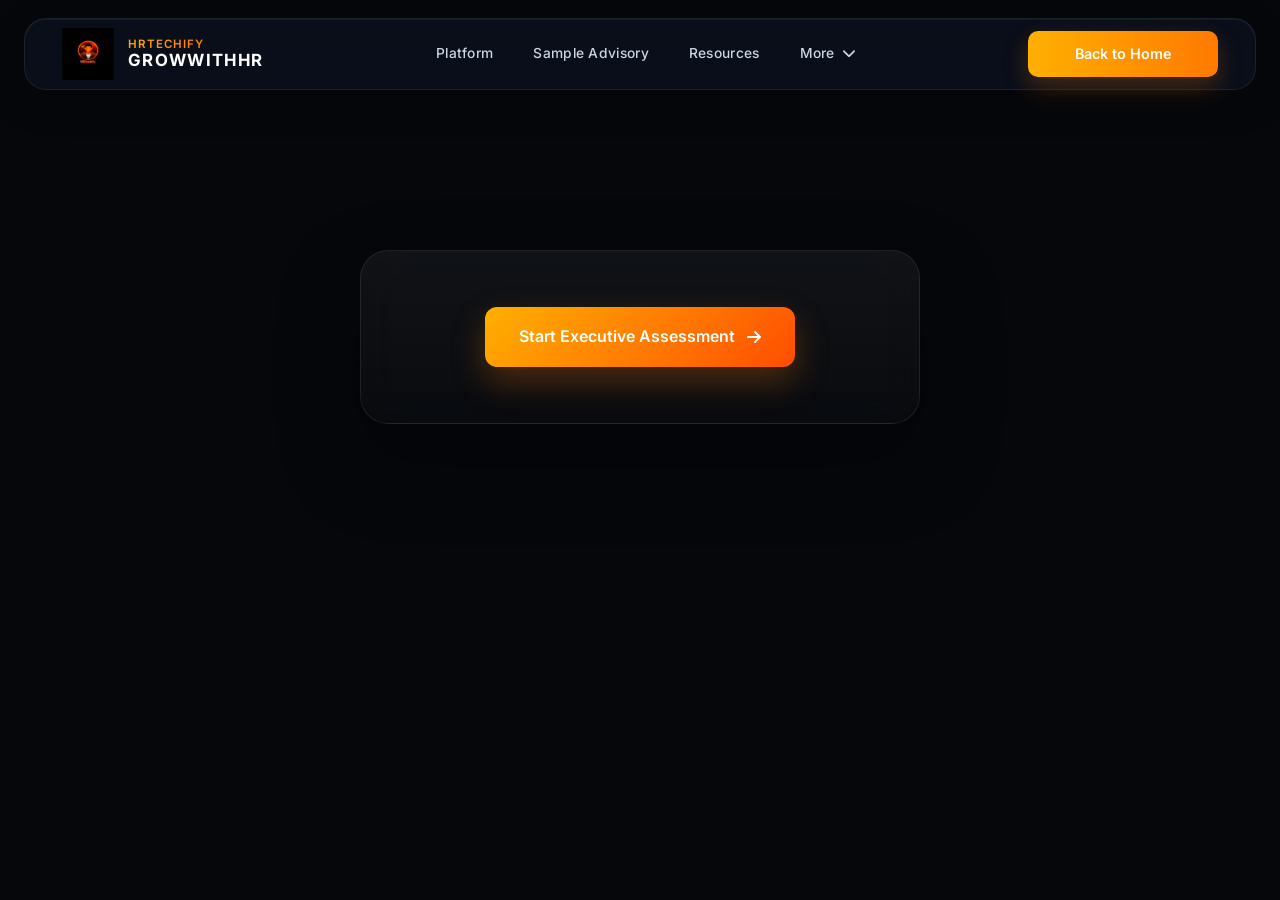
<file: assessment.html>
<!DOCTYPE html>
<html lang="en">

<head>

    <meta charset="UTF-8">

    <meta
        name="viewport"
        content="width=device-width, initial-scale=1.0">

    <title>Executive Assessment | GrowWithHR</title>

    <meta
        name="description"
        content="GrowWithHR Executive Assessment">

    <!-- ==========================================
         DESIGN SYSTEM
    ========================================== -->

    <link rel="stylesheet" href="css/01-variables.css">
    <link rel="stylesheet" href="css/02-base.css">
    <link rel="stylesheet" href="css/03-typography.css">
    <link rel="stylesheet" href="css/04-layout.css">
    <link rel="stylesheet" href="css/05-navbar.css">
    <link rel="stylesheet" href="css/11-responsive.css">
    <link rel="stylesheet" href="css/12-executive-assessment.css">

    <!-- ==========================================
         FONT AWESOME
    ========================================== -->

    <link
        rel="stylesheet"
        href="https://cdnjs.cloudflare.com/ajax/libs/font-awesome/6.5.2/css/all.min.css">

</head>

<body class="exec-page">

<!-- ==========================================================
     NAVBAR
========================================================== -->

<nav class="navbar">

    <div class="nav-container">

        <a
            href="index.html"
            class="brand">

            <img
                src="assets/hrtechify-logo.png"
                class="nav-logo"
                alt="HRTechify Logo">

            <div>

                <div class="brand-name">

                    HRTechify

                </div>

                <div class="product-name">

                    GrowWithHR

                </div>

            </div>

        </a>

        <button
            class="hamburger"
            id="hamburger"
            aria-label="Open Navigation">

            ☰

        </button>

        <div
            class="nav-links"
            id="navLinks">

            <a href="index.html#platform">

                Platform

            </a>

            <a href="sample-advisory-report.html">

                Sample Advisory

            </a>

            <a href="index.html#officialResources">

                Resources

            </a>

            <div class="nav-dropdown">

                <button
                    class="dropdown-toggle"
                    type="button">

                    More

                    <i class="fa-solid fa-chevron-down"></i>

                </button>

                <div class="dropdown-menu">

                    <a href="index.html#about">

                        About

                    </a>

                    <a href="index.html#privacy">

                        Privacy

                    </a>

                    <a href="index.html#contact">

                        Contact

                    </a>

                </div>

            </div>

        </div>

        <a
            href="index.html"
            class="nav-cta">

            Back to Home

        </a>

    </div>

</nav>

<!-- ==========================================================
     MAIN
========================================================== -->

<main class="exec-main">

    <div class="exec-container">

        <section
            class="exec-shell"
            id="assessmentShell">

          <!-- ==========================================================
     LANDING SCREEN
     (Kept intentionally light — just the entry point.
     Everything else is delivered by Coach HRTechify
     once the conversation begins.)
========================================================== -->

<section
    id="landingScreen"
    class="exec-landing">

    <div class="exec-landing-card">

        <button
            id="startAssessment"
            class="exec-primary-btn">

            Start Executive Assessment

            <i class="fa-solid fa-arrow-right"></i>

        </button>

    </div>

</section>
            <!-- ==========================================================
     CONVERSATION WORKSPACE
========================================================== -->

<section
    id="conversationWorkspace"
    class="exec-workspace"
    hidden>

    <!-- ==========================================
         PROGRESS
    ========================================== -->

    <header class="exec-progress-header">

        <div class="exec-progress-info">

            <span
                id="stepIndicator"
                class="exec-step">

                Welcome

            </span>

            <h2
                id="stepTitle">

                Let's begin by understanding your organisation.

            </h2>

            <p
                id="stepDescription">

            </p>

        </div>

        <div class="exec-progress-wrapper">

            <div class="exec-progress-track">

                <div
                    id="progressBar"
                    class="exec-progress-fill">

                </div>

            </div>

        </div>

    </header>



    <!-- ==========================================
         COACH PANEL
    ========================================== -->

    <section class="exec-coach">

        <div class="exec-coach-avatar">

            <div class="exec-coach-initials">

                GH

            </div>

        </div>

        <div class="exec-coach-card">

            <div class="exec-coach-header">

                Coach HRTechify

            </div>

            <p
                id="coachMessage">

                Welcome, and thank you for taking the time to have this
                conversation. Every organisation has its own journey,
                ambitions and unique way of working, and before we're
                ready to offer any meaningful guidance, we'd like to
                understand yours a little better. There are no right or
                wrong answers here — simply answer each question to the
                best of your current knowledge, and we'll take it one
                step at a time.

            </p>

        </div>

    </section>



    <!-- ==========================================
         CONVERSATION AREA
    ========================================== -->

    <section
        id="conversationContainer"
        class="exec-conversation-container">

    </section>



    <!-- ==========================================
         STICKY FOOTER
    ========================================== -->

    <footer class="exec-footer">

        <button
            id="backButton"
            class="exec-secondary-btn"
            hidden>

            <i class="fa-solid fa-arrow-left"></i>

            Back

        </button>

        <div
            id="footerMessage"
            class="exec-footer-message">

            Welcome

        </div>

        <button
            id="nextButton"
            class="exec-primary-btn">

            Begin

            <i class="fa-solid fa-arrow-right"></i>

        </button>

    </footer>

</section>

            <!-- ==========================================================
     CONVERSATION TEMPLATE
========================================================== -->

<template id="conversationTemplate">

    <article class="exec-conversation-card">

        <div class="exec-question-top">

            <div class="exec-question-icon">

                <i
                    id="questionIcon"
                    class="fa-solid fa-building">

                </i>

            </div>

            <div class="exec-question-title-group">

                <span
                    id="questionCategory"
                    class="exec-question-category">

                    Company

                </span>

                <h2
                    id="questionTitle">

                </h2>

            </div>

        </div>

        <div
            id="coachContext"
            class="exec-coach-context">

        </div>

        <div
            id="questionText"
            class="exec-question-text">

        </div>

        <div
            id="questionExplanation"
            class="exec-question-explanation">

        </div>

        <div
            id="questionResponse"
            class="exec-question-response">

            <!--
                JavaScript injects controls here.
            -->

        </div>

    </article>

</template>



<!-- ==========================================================
     INPUT TEMPLATES
========================================================== -->

<template id="textInputTemplate">

    <input
        type="text"
        class="exec-input"
        autocomplete="off">

</template>



<template id="numberInputTemplate">

    <input
        type="number"
        class="exec-input">

</template>



<template id="selectTemplate">

    <select
        class="exec-select">

    </select>

</template>



<template id="textareaTemplate">

    <textarea
        class="exec-textarea"
        rows="5">

    </textarea>

</template>



<template id="radioTemplate">

    <div
        class="exec-radio-group">

    </div>

</template>



<template id="checkboxTemplate">

    <div
        class="exec-checkbox-group">

    </div>

</template>

            <!-- ==========================================================
     REVIEW SCREEN
========================================================== -->

<section
    id="reviewScreen"
    class="exec-review-screen"
    hidden>

    <div class="exec-review-card">

        <div class="exec-badge">

            Review

        </div>

        <h2>

            Before we prepare your Executive Advisory

        </h2>

        <p class="exec-review-intro">

            We would like to Thank you for this conversation. 

            Please take a moment to review the information
            you've shared. You can still make changes before
            generating your advisory.

        </p>

        <div
            id="reviewContainer"
            class="exec-review-container">

            <!--
                JavaScript renders
                review cards here.
            -->

        </div>

        <div class="exec-review-actions">

            <button
                id="reviewBackButton"
                class="exec-secondary-btn">

                <i class="fa-solid fa-arrow-left"></i>

                Back

            </button>

            <button
                id="generateReportButton"
                class="exec-primary-btn">

                Generate Executive Advisory

                <i class="fa-solid fa-wand-magic-sparkles"></i>

            </button>

        </div>

    </div>

</section>



<!-- ==========================================================
     LOADING SCREEN
========================================================== -->

<section
    id="loadingScreen"
    class="exec-loading-screen"
    hidden>

    <div class="exec-loading-card">

        <div class="exec-loader">

            <span></span>
            <span></span>
            <span></span>

        </div>

        <h2>

            Preparing Your Executive Advisory

        </h2>

        <p
            id="loadingMessage"
            class="exec-loading-message">

            Understanding your organisation...

        </p>

    </div>

</section>



<!-- ==========================================================
     SUCCESS SCREEN
========================================================== -->

<section
    id="successScreen"
    class="exec-success-screen"
    hidden>

    <div class="exec-success-card">

        <div class="exec-success-icon">

            <i class="fa-solid fa-circle-check"></i>

        </div>

        <h2>

            Thank You

        </h2>

        <p>

            Thank you, we think, we now have a clearer understanding of
            your organisation.

        </p>

        <p>

            Your Executive Advisory has been prepared
            based on the information you've chosen to
            share with us.

        </p>

        <button
            id="viewReportButton"
            class="exec-primary-btn">

            View Executive Advisory

            <i class="fa-solid fa-arrow-right"></i>

        </button>

    </div>

</section>

            <!-- ==========================================================
     EXIT CONFIRMATION MODAL
========================================================== -->

<div
    id="exitModal"
    class="exec-modal"
    hidden>

    <div class="exec-modal-card">

        <div class="exec-modal-icon">

            <i class="fa-solid fa-door-open"></i>

        </div>

        <h2>

            Leave Assessment?

        </h2>

        <p>

            If you leave now, this assessment session
            will end.

            You're welcome to begin a new conversation
            whenever you're ready next.

        </p>

        <div class="exec-modal-actions">

            <button
                id="cancelExitButton"
                class="exec-secondary-btn">

                Continue Assessment

            </button>

            <button
                id="confirmExitButton"
                class="exec-primary-btn">

                Leave

            </button>

        </div>

    </div>

</div>



<!-- ==========================================================
     HELP DRAWER
========================================================== -->

<aside
    id="helpDrawer"
    class="exec-help-drawer"
    hidden>

    <div class="exec-help-card">

        <div class="exec-help-header">

            <h3>

                Need a little guidance?

            </h3>

            <button
                id="closeHelpButton"
                class="exec-help-close">

                <i class="fa-solid fa-xmark"></i>

            </button>

        </div>

        <div
            id="helpContent"
            class="exec-help-content">

        </div>

    </div>

</aside>



<!-- ==========================================================
     ACCESSIBILITY
========================================================== -->

<div
    id="liveRegion"
    class="exec-visually-hidden"
    aria-live="polite"
    aria-atomic="true">

</div>



<div
    id="assertiveRegion"
    class="exec-visually-hidden"
    aria-live="assertive"
    aria-atomic="true">

</div>



<!-- ==========================================================
     CONFIGURATION
========================================================== -->

<script
    id="assessmentConfig"
    type="application/json">

{
    "application":"GrowWithHR",
    "coach":"Coach HRTechify",
    "version":"1.0.0",
    "steps":4,
    "mode":"conversation",
    "report":"sample-advisory-report.html"
}

</script>

            <!-- ==========================================================
     JAVASCRIPT
========================================================== -->

<script src="js/executive-assessment.js"></script>

<!--
    executive-assessment.js already instantiates and
    initializes ExecutiveAssessment on DOMContentLoaded.
    No inline duplicate instantiation here — that would
    create a second instance and double-bind every button.
-->

        </section>

    </div>

</main>
<!-- ==========================================================
     NOSCRIPT FALLBACK
========================================================== -->

<noscript>

    <section class="exec-noscript">

        <div class="exec-noscript-card">

            <h2>

                JavaScript Required

            </h2>

            <p>

                The GrowWithHR Executive Assessment uses
                JavaScript to deliver a guided conversational
                experience.

                Please enable JavaScript in your browser
                and reload this page.

            </p>

            <a
                href="index.html"
                class="exec-primary-btn">

                Return to Home

            </a>

        </div>

    </section>

</noscript>

</body>

</html>
</file>
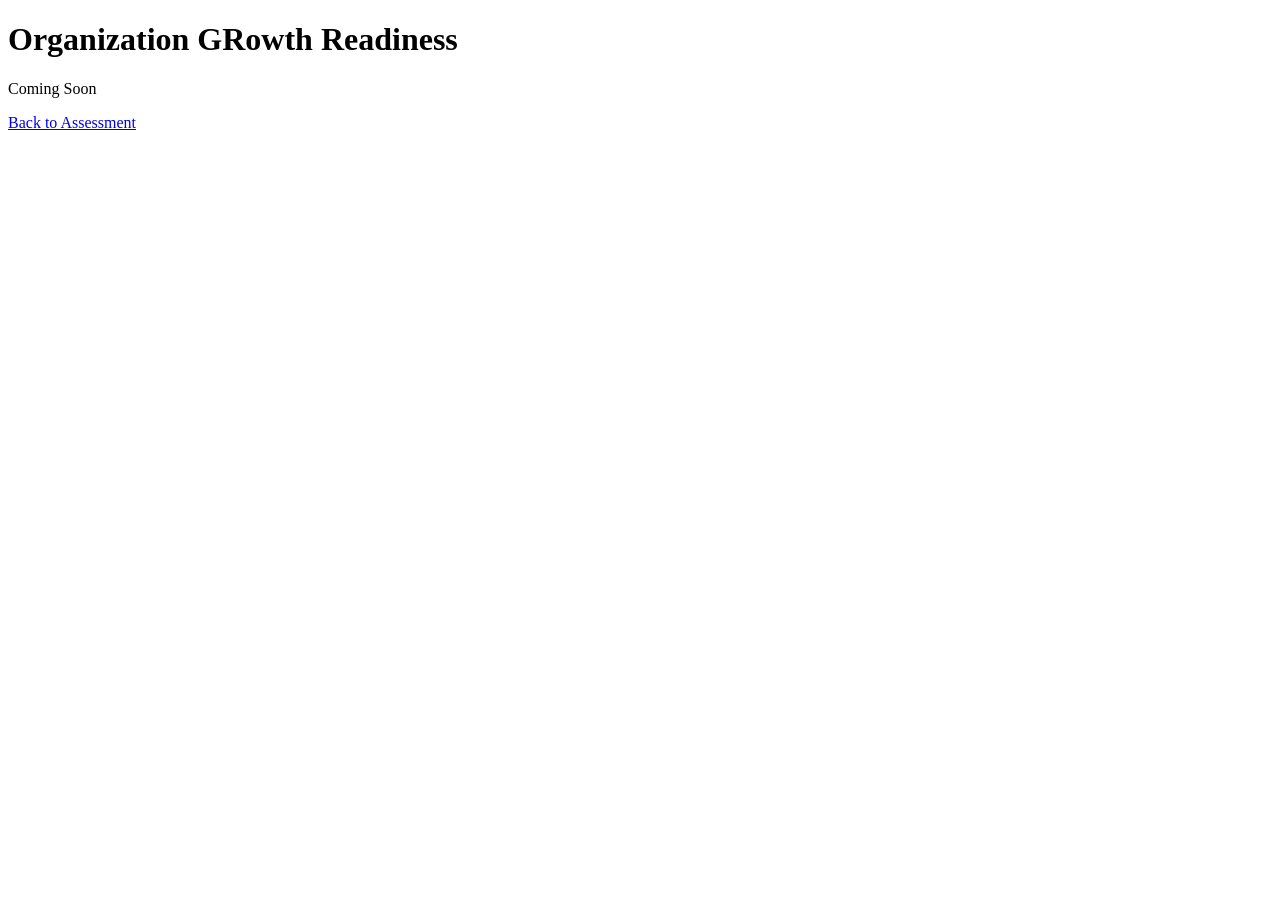
<file: growth-roadmap.html>
<!DOCTYPE html>
<html>
<head>
  <title>Organization GRowth Readiness</title>
</head>
<body>

<h1>Organization GRowth Readiness</h1>

<p>Coming Soon</p>

<a href="index.html">
Back to Assessment
</a>

</body>
</html>
</file>
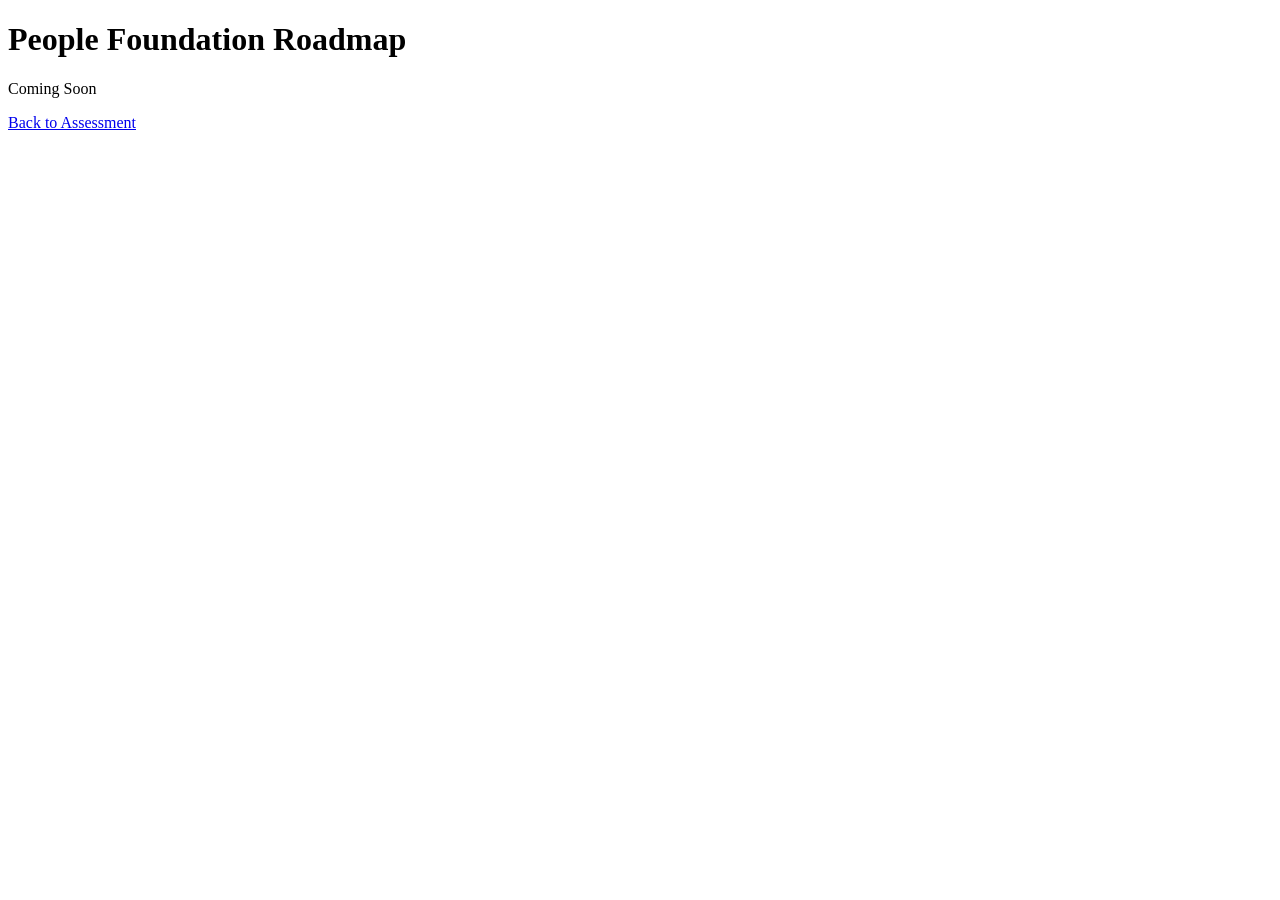
<file: people-roadmap.html>
<!DOCTYPE html>
<html>
<head>
  <title>People Foundations</title>
</head>
<body>

<h1>People Foundation Roadmap</h1>

<p>Coming Soon</p>

<a href="index.html">
Back to Assessment
</a>

</body>
</html>
</file>
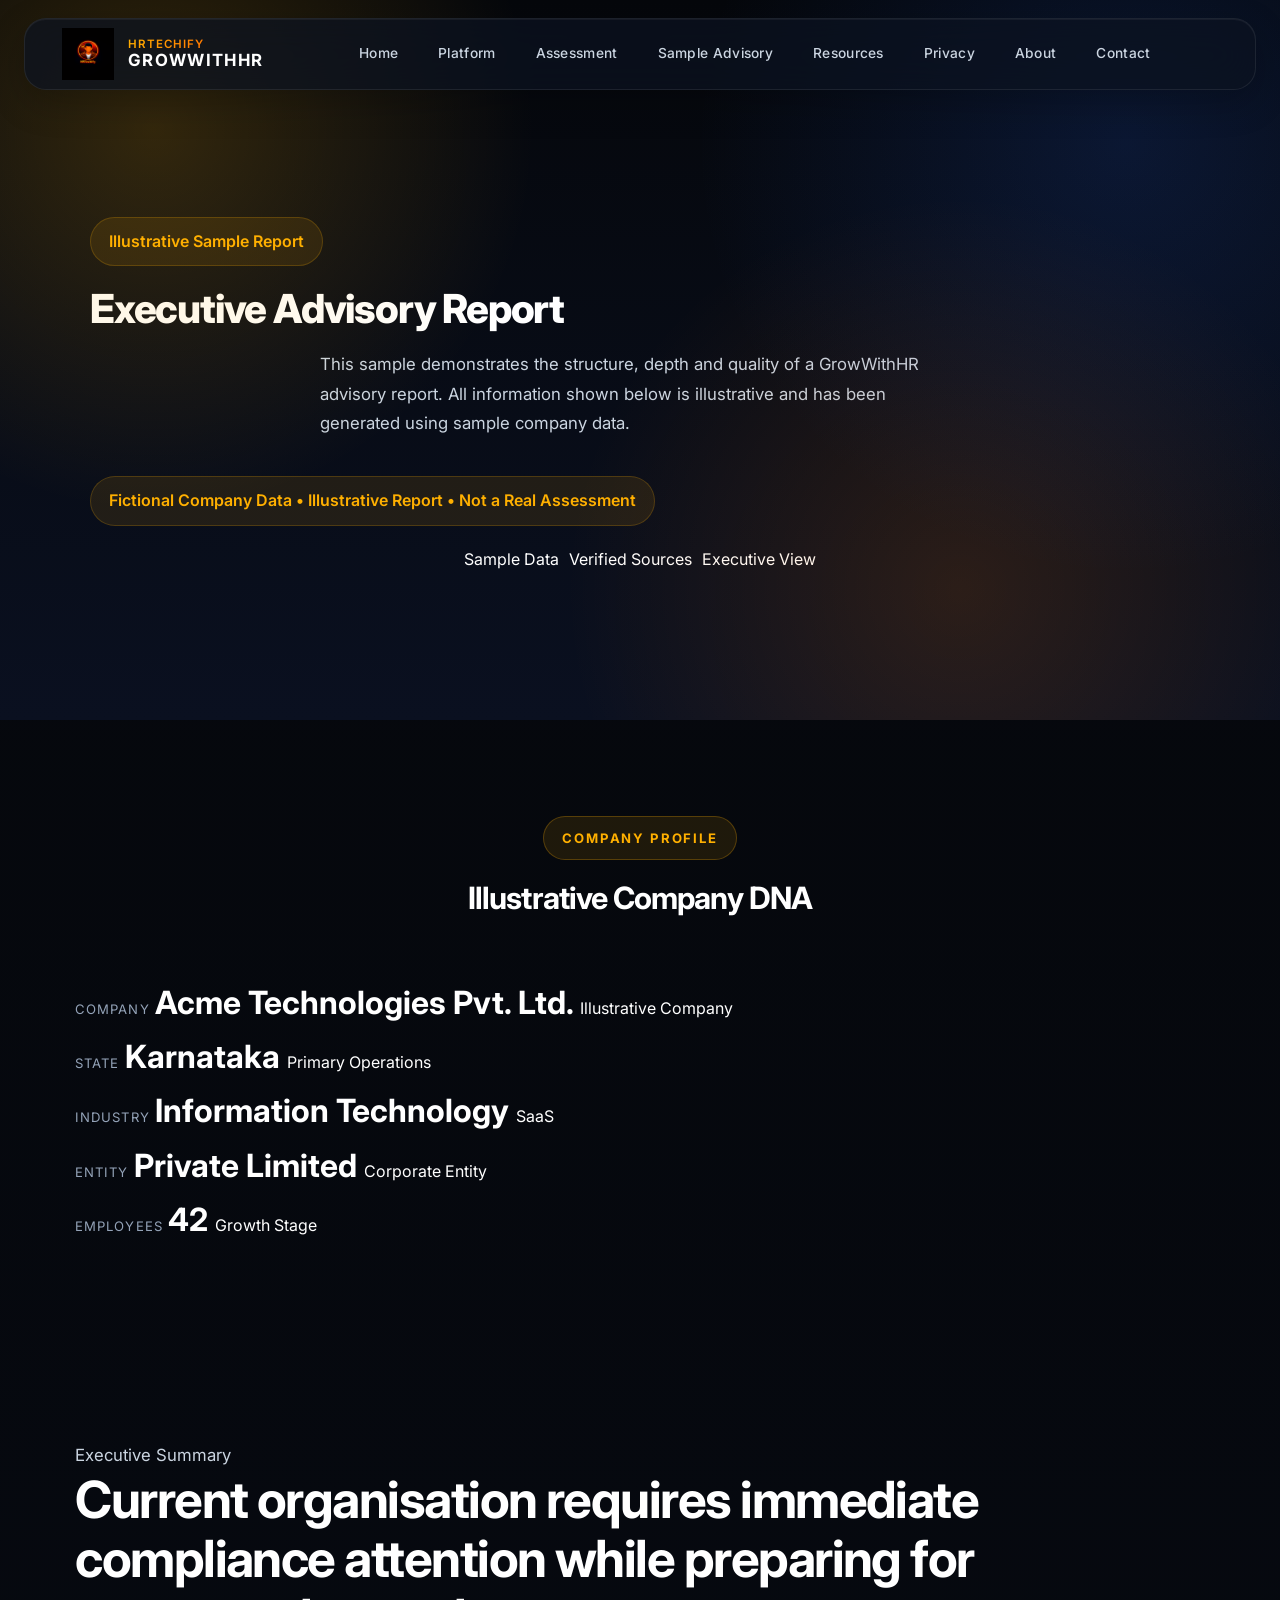
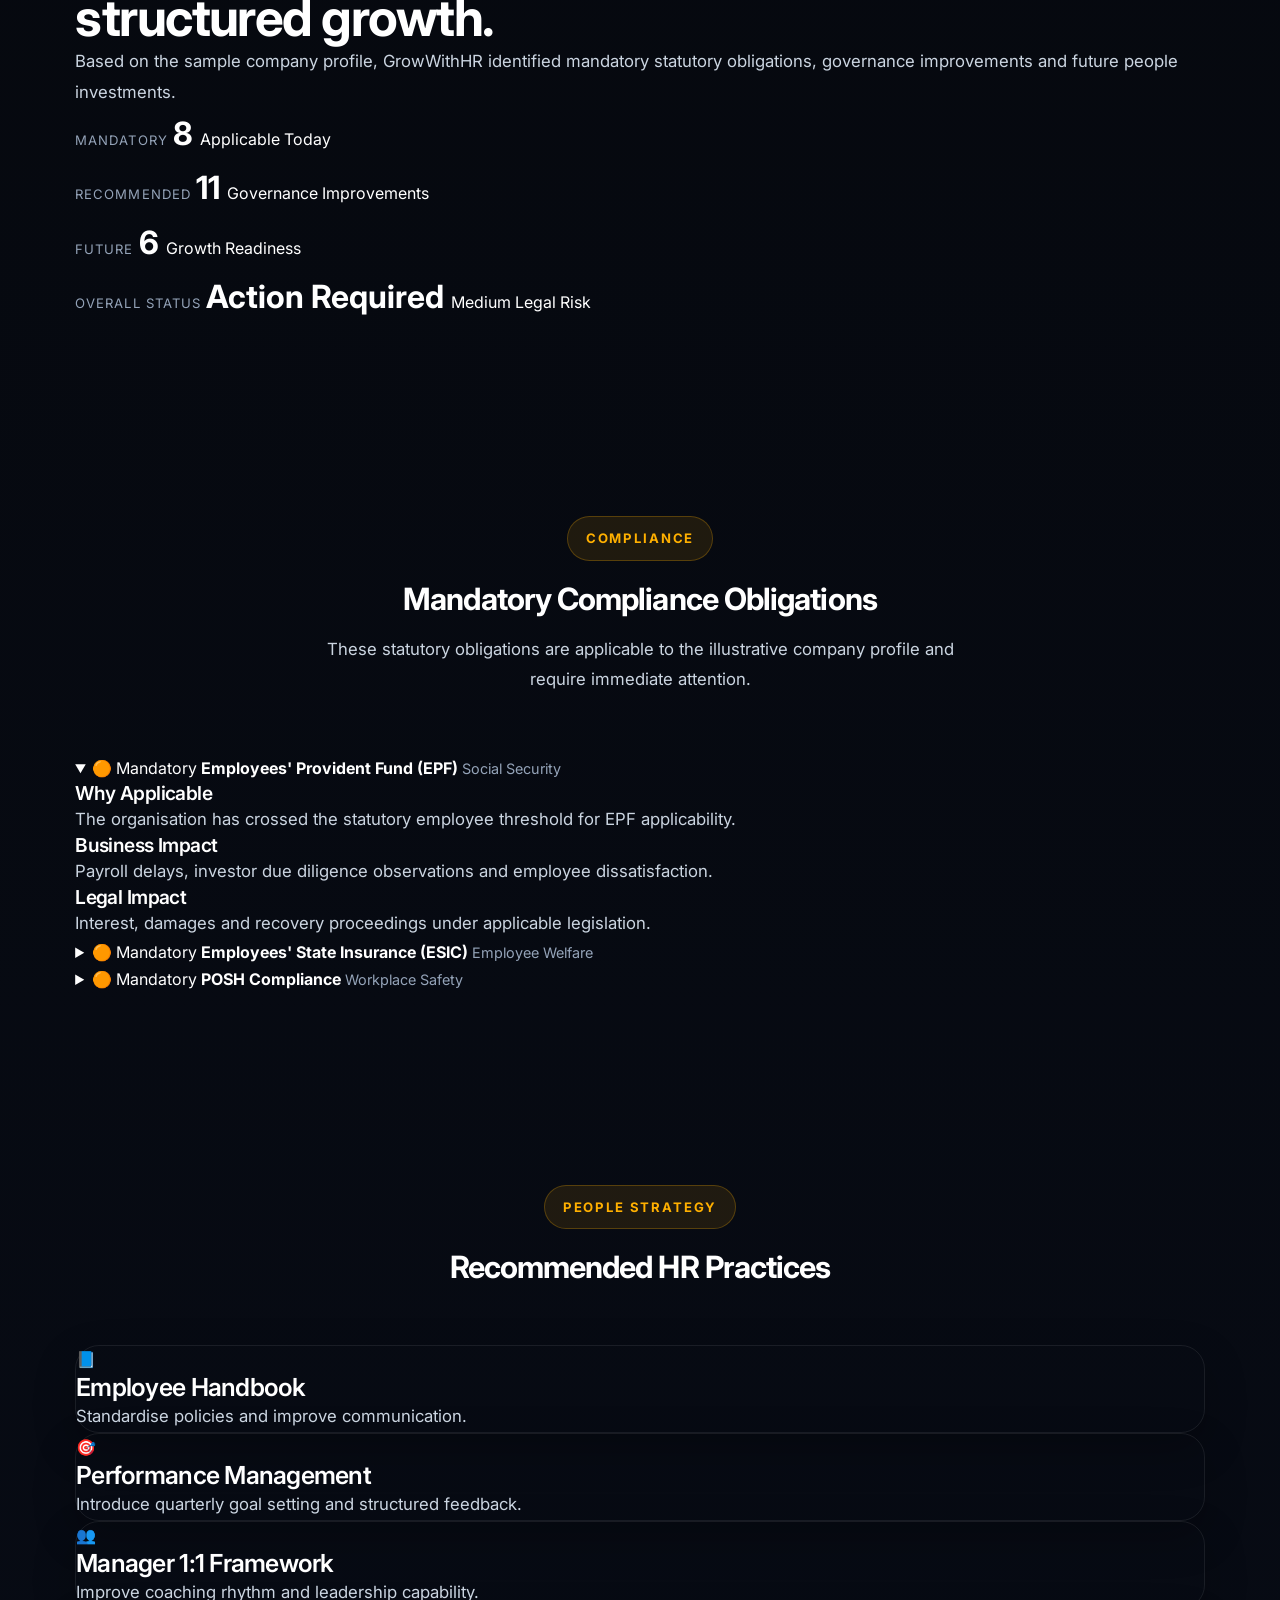
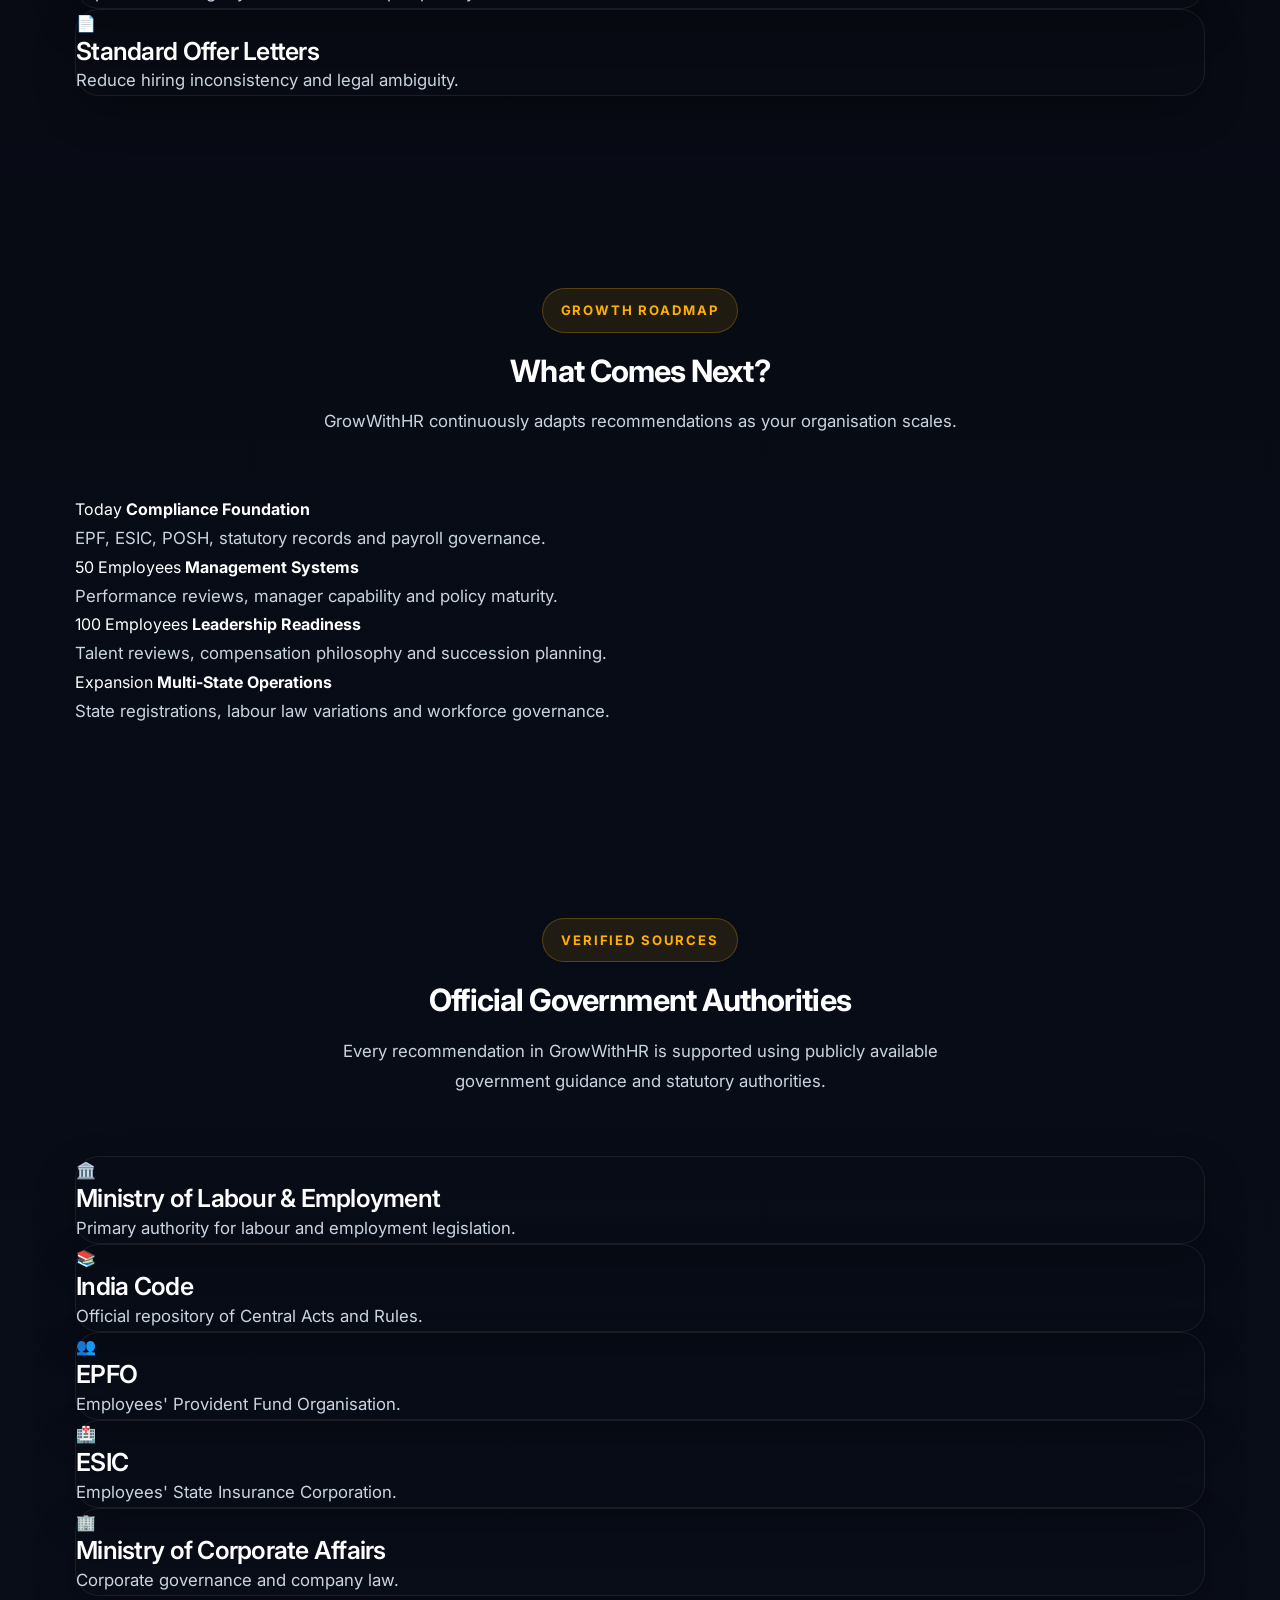
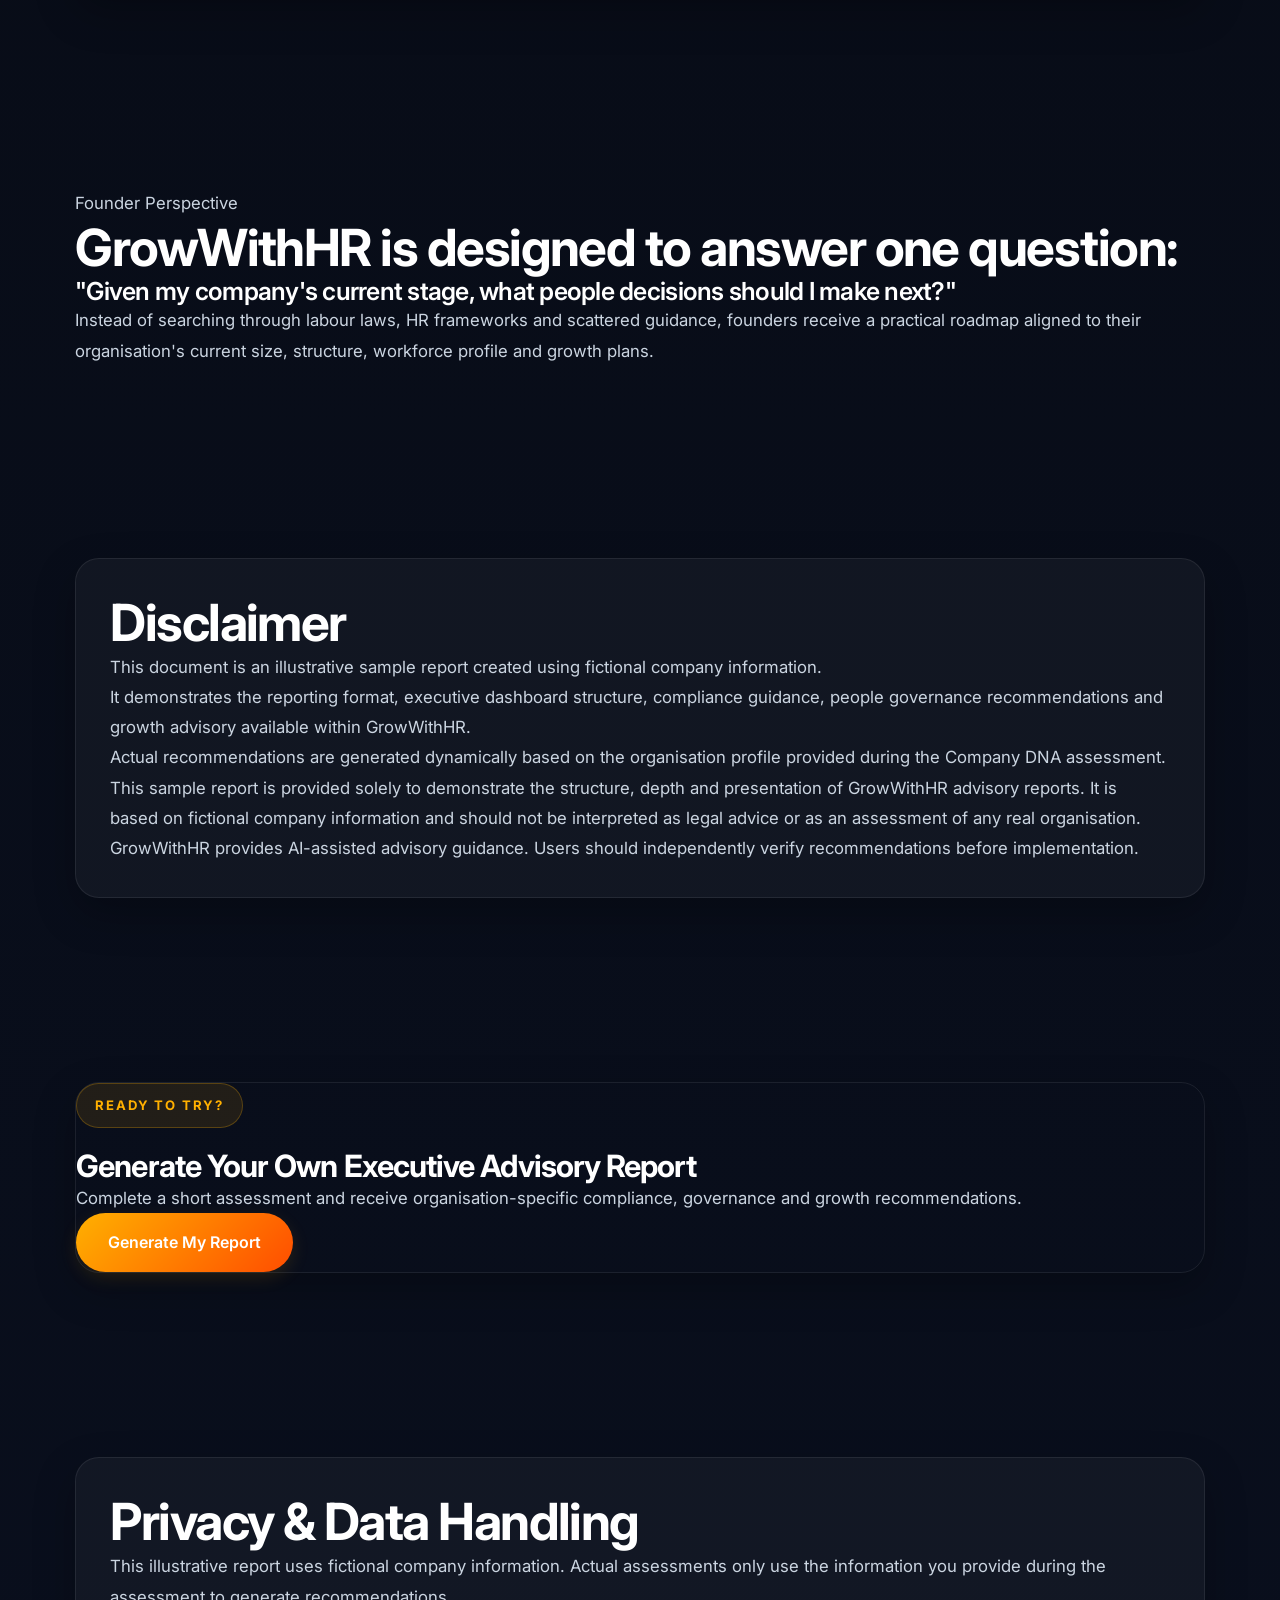
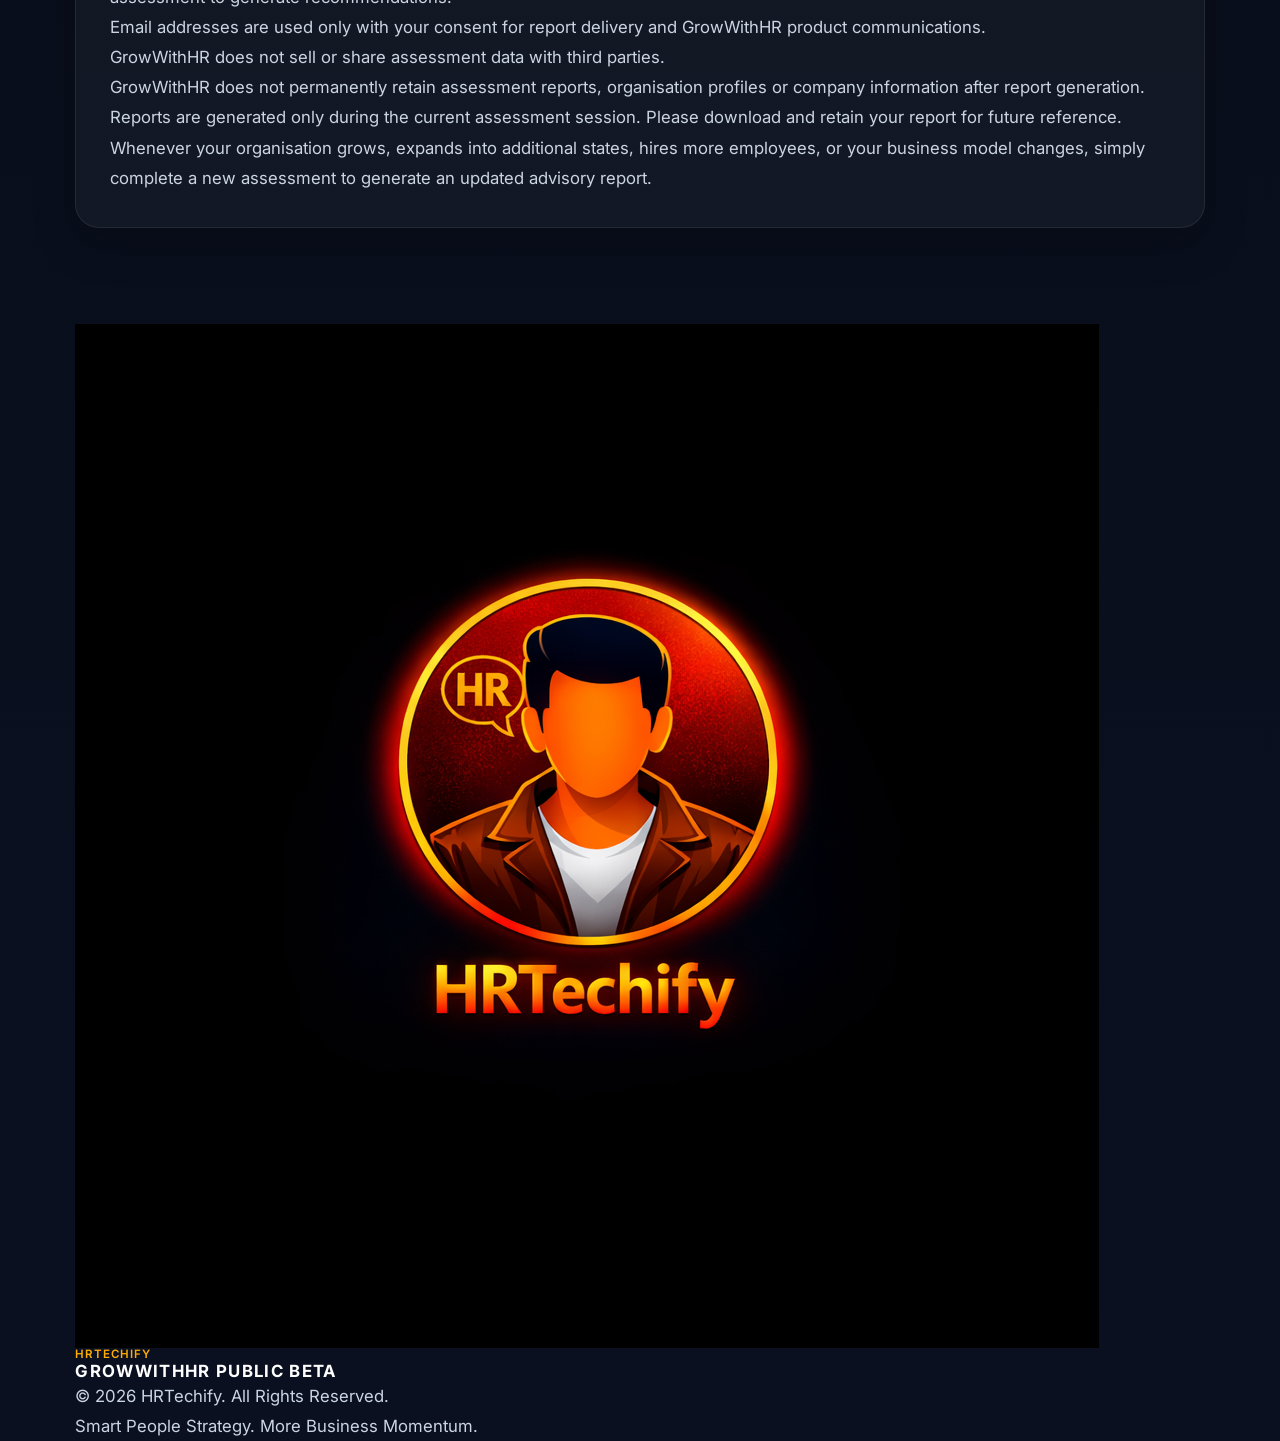
<file: sample-advisory-report.html>
<!DOCTYPE html>

<html lang="en">

<head>

    <meta charset="UTF-8">

    <meta
        name="viewport"
        content="width=device-width, initial-scale=1.0">

    <title>

        GrowWithHR | Sample Advisory Report

    </title>

    <meta
        name="description"
        content="Illustrative Executive Advisory Report generated by GrowWithHR.">

    <link
        rel="stylesheet"
        href="styles.css">

    <link
        rel="icon"
        href="assets/favicon.ico">

</head>

<body>

<!-- ==========================================
NAVBAR
========================================== -->

<nav class="navbar">

    <div class="nav-container">

        <a
            class="brand"
            href="index.html">

            <img
                src="assets/hrtechify-logo.png"
                class="nav-logo"
                alt="HRTechify Logo">

            <div>

                <div class="brand-name">

                    HRTechify

                </div>

                <div class="product-name">

                    GrowWithHR

                </div>

            </div>

        </a>

        <div class="nav-links">
            <a href="index.html#home">Home</a>
            <a href="index.html#platform">Platform</a>
            <a href="index.html#assessment">Assessment</a>
            <a href="sample-advisory-report.html">Sample Advisory</a>
            <a href="index.html#officialResources">Resources</a>
            <a href="index.html#privacy">Privacy</a>
            <a href="index.html#about">About</a>
            <a href="index.html#contact">Contact</a>
        </div>

    </div>

</nav>

<!-- ==========================================
HERO
========================================== -->

<header class="hero">

    <div class="container">

        <div class="hero-content">

            <div class="hero-badge">

                Illustrative Sample Report

            </div>

            <h1>

                Executive Advisory Report

            </h1>

            <p class="hero-description">

                This sample demonstrates the structure,
                depth and quality of a GrowWithHR advisory report.

                All information shown below is illustrative and has been
                generated using sample company data.

            </p>

           <div class="hero-badge">

    Fictional Company Data • Illustrative Report • Not a Real Assessment

</div> 

            <div class="trust-strip">

                <span>

                    Sample Data

                </span>

                <span>

                    Verified Sources

                </span>

                <span>

                    Executive View

                </span>

            </div>

        </div>

    </div>

</header>

<!-- ==========================================
COMPANY PROFILE
========================================== -->

<section class="section">

    <div class="container">

        <div class="section-heading">

            <div class="section-tag">

                COMPANY PROFILE

            </div>

            <h2>

                Illustrative Company DNA

            </h2>

        </div>

        <div class="executive-profile-strip">

            <div class="executive-metric-card">

                <span class="metric-label">

                    Company

                </span>

                <strong class="metric-value">

                    Acme Technologies Pvt. Ltd.

                </strong>

                <span class="metric-note">

                    Illustrative Company

                </span>

            </div>

            <div class="executive-metric-card">

                <span class="metric-label">

                    State

                </span>

                <strong class="metric-value">

                    Karnataka

                </strong>

                <span class="metric-note">

                    Primary Operations

                </span>

            </div>

            <div class="executive-metric-card">

                <span class="metric-label">

                    Industry

                </span>

                <strong class="metric-value">

                    Information Technology

                </strong>

                <span class="metric-note">

                    SaaS

                </span>

            </div>

            <div class="executive-metric-card">

                <span class="metric-label">

                    Entity

                </span>

                <strong class="metric-value">

                    Private Limited

                </strong>

                <span class="metric-note">

                    Corporate Entity

                </span>

            </div>

            <div class="executive-metric-card">

                <span class="metric-label">

                    Employees

                </span>

                <strong class="metric-value">

                    42

                </strong>

                <span class="metric-note">

                    Growth Stage

                </span>

            </div>

        </div>

    </div>

</section>

<!-- ==========================================
EXECUTIVE SUMMARY
========================================== -->

<section class="section">

    <div class="container">

        <div class="executive-summary-card executive-summary-hero">

            <div class="summary-hero-copy">

                <p class="eyebrow">

                    Executive Summary

                </p>

                <h2>

                    Current organisation requires immediate compliance attention while preparing for structured growth.

                </h2>

                <p>

                    Based on the sample company profile,
                    GrowWithHR identified mandatory statutory obligations,
                    governance improvements and future people investments.

                </p>

            </div>

            <div class="executive-meta-grid executive-status-grid">

                <div class="executive-metric-card">

                    <span class="metric-label">

                        Mandatory

                    </span>

                    <strong class="metric-value">

                        8

                    </strong>

                    <span class="metric-note">

                        Applicable Today

                    </span>

                </div>

                <div class="executive-metric-card">

                    <span class="metric-label">

                        Recommended

                    </span>

                    <strong class="metric-value">

                        11

                    </strong>

                    <span class="metric-note">

                        Governance Improvements

                    </span>

                </div>

                <div class="executive-metric-card">

                    <span class="metric-label">

                        Future

                    </span>

                    <strong class="metric-value">

                        6

                    </strong>

                    <span class="metric-note">

                        Growth Readiness

                    </span>

                </div>

                <div class="executive-metric-card">

                    <span class="metric-label">

                        Overall Status

                    </span>

                    <strong class="metric-value">

                        Action Required

                    </strong>

                    <span class="metric-note">

                        Medium Legal Risk

                    </span>

                </div>

            </div>

        </div>

    </div>

</section>

<!-- ==========================================
PART 2 CONTINUES FROM HERE
========================================== -->
<!-- ==========================================
COMPLIANCE OBLIGATIONS
========================================== -->

<section class="section">

    <div class="container">

        <div class="section-heading">

            <div class="section-tag">

                COMPLIANCE

            </div>

            <h2>

                Mandatory Compliance Obligations

            </h2>

            <p>

                These statutory obligations are applicable to the illustrative company profile
                and require immediate attention.

            </p>

        </div>

        <div class="compliance-list">

            <article class="compliance-card rule-card">

                <details open>

                    <summary class="rule-summary">

                        <span class="priority-dot">🟠</span>

                        <span class="rule-summary-copy">

                            <span class="rule-priority">

                                Mandatory

                            </span>

                            <strong>

                                Employees' Provident Fund (EPF)

                            </strong>

                            <small>

                                Social Security

                            </small>

                        </span>

                    </summary>

                    <div class="rule-detail-block">

                        <h4>

                            Why Applicable

                        </h4>

                        <p>

                            The organisation has crossed the statutory employee threshold for EPF applicability.

                        </p>

                    </div>

                    <div class="rule-detail-block">

                        <h4>

                            Business Impact

                        </h4>

                        <p>

                            Payroll delays, investor due diligence observations and employee dissatisfaction.

                        </p>

                    </div>

                    <div class="rule-detail-block">

                        <h4>

                            Legal Impact

                        </h4>

                        <p>

                            Interest, damages and recovery proceedings under applicable legislation.

                        </p>

                    </div>

                </details>

            </article>

            <article class="compliance-card rule-card">

                <details>

                    <summary class="rule-summary">

                        <span class="priority-dot">🟠</span>

                        <span class="rule-summary-copy">

                            <span class="rule-priority">

                                Mandatory

                            </span>

                            <strong>

                                Employees' State Insurance (ESIC)

                            </strong>

                            <small>

                                Employee Welfare

                            </small>

                        </span>

                    </summary>

                    <div class="rule-detail-block">

                        <h4>

                            Why Applicable

                        </h4>

                        <p>

                            Eligible employees fall within ESIC coverage based on workforce profile.

                        </p>

                    </div>

                    <div class="rule-detail-block">

                        <h4>

                            Business Impact

                        </h4>

                        <p>

                            Improves employee welfare compliance and reduces operational risk.

                        </p>

                    </div>

                    <div class="rule-detail-block">

                        <h4>

                            Legal Impact

                        </h4>

                        <p>

                            Non-compliance may result in contribution recovery, penalties and inspections.

                        </p>

                    </div>

                </details>

            </article>

            <article class="compliance-card rule-card">

                <details>

                    <summary class="rule-summary">

                        <span class="priority-dot">🟠</span>

                        <span class="rule-summary-copy">

                            <span class="rule-priority">

                                Mandatory

                            </span>

                            <strong>

                                POSH Compliance

                            </strong>

                            <small>

                                Workplace Safety

                            </small>

                        </span>

                    </summary>

                    <div class="rule-detail-block">

                        <h4>

                            Why Applicable

                        </h4>

                        <p>

                            Every eligible employer must establish preventive mechanisms against workplace sexual harassment.

                        </p>

                    </div>

                    <div class="rule-detail-block">

                        <h4>

                            Business Impact

                        </h4>

                        <p>

                            Strengthens organisational culture and employee confidence.

                        </p>

                    </div>

                    <div class="rule-detail-block">

                        <h4>

                            Legal Impact

                        </h4>

                        <p>

                            Monetary penalties and reputational consequences for repeated violations.

                        </p>

                    </div>

                </details>

            </article>

        </div>

    </div>

</section>

<!-- ==========================================
PEOPLE GOVERNANCE
========================================== -->

<section class="section">

    <div class="container">

        <div class="section-heading">

            <div class="section-tag">

                PEOPLE STRATEGY

            </div>

            <h2>

                Recommended HR Practices

            </h2>

        </div>

        <div class="value-grid refined-grid">

            <article class="value-card">

                <div class="value-icon">

                    📘

                </div>

                <h3>

                    Employee Handbook

                </h3>

                <p>

                    Standardise policies and improve communication.

                </p>

            </article>

            <article class="value-card">

                <div class="value-icon">

                    🎯

                </div>

                <h3>

                    Performance Management

                </h3>

                <p>

                    Introduce quarterly goal setting and structured feedback.

                </p>

            </article>

            <article class="value-card">

                <div class="value-icon">

                    👥

                </div>

                <h3>

                    Manager 1:1 Framework

                </h3>

                <p>

                    Improve coaching rhythm and leadership capability.

                </p>

            </article>

            <article class="value-card">

                <div class="value-icon">

                    📄

                </div>

                <h3>

                    Standard Offer Letters

                </h3>

                <p>

                    Reduce hiring inconsistency and legal ambiguity.

                </p>

            </article>

        </div>

    </div>

</section>

<!-- ==========================================
GROWTH ROADMAP
========================================== -->

<section class="section">

    <div class="container">

        <div class="section-heading">

            <div class="section-tag">

                GROWTH ROADMAP

            </div>

            <h2>

                What Comes Next?

            </h2>

            <p>

                GrowWithHR continuously adapts recommendations as your organisation scales.

            </p>

        </div>

        <div class="timeline-grid">

            <div>

                <span>

                    Today

                </span>

                <strong>

                    Compliance Foundation

                </strong>

                <p>

                    EPF, ESIC, POSH, statutory records and payroll governance.

                </p>

            </div>

            <div>

                <span>

                    50 Employees

                </span>

                <strong>

                    Management Systems

                </strong>

                <p>

                    Performance reviews, manager capability and policy maturity.

                </p>

            </div>

            <div>

                <span>

                    100 Employees

                </span>

                <strong>

                    Leadership Readiness

                </strong>

                <p>

                    Talent reviews, compensation philosophy and succession planning.

                </p>

            </div>

            <div>

                <span>

                    Expansion

                </span>

                <strong>

                    Multi-State Operations

                </strong>

                <p>

                    State registrations, labour law variations and workforce governance.

                </p>

            </div>

        </div>

    </div>

</section>

<!-- ==========================================
PART 3 CONTINUES FROM HERE
========================================== -->
<!-- ==========================================
OFFICIAL SOURCES
========================================== -->

<section class="section">

    <div class="container">

        <div class="section-heading">

            <div class="section-tag">

                VERIFIED SOURCES

            </div>

            <h2>

                Official Government Authorities

            </h2>

            <p>

                Every recommendation in GrowWithHR is supported using
                publicly available government guidance and statutory authorities.

            </p>

        </div>

        <div class="value-grid refined-grid">

            <article class="value-card">

                <div class="value-icon">

                    🏛️

                </div>

                <h3>

                    Ministry of Labour & Employment

                </h3>

                <p>

                    Primary authority for labour and employment legislation.

                </p>

            </article>

            <article class="value-card">

                <div class="value-icon">

                    📚

                </div>

                <h3>

                    India Code

                </h3>

                <p>

                    Official repository of Central Acts and Rules.

                </p>

            </article>

            <article class="value-card">

                <div class="value-icon">

                    👥

                </div>

                <h3>

                    EPFO

                </h3>

                <p>

                    Employees' Provident Fund Organisation.

                </p>

            </article>

            <article class="value-card">

                <div class="value-icon">

                    🏥

                </div>

                <h3>

                    ESIC

                </h3>

                <p>

                    Employees' State Insurance Corporation.

                </p>

            </article>

            <article class="value-card">

                <div class="value-icon">

                    🏢

                </div>

                <h3>

                    Ministry of Corporate Affairs

                </h3>

                <p>

                    Corporate governance and company law.

                </p>

            </article>

        </div>

    </div>

</section>

<!-- ==========================================
FOUNDER NOTE
========================================== -->

<section class="section">

    <div class="container">

        <div class="executive-summary-card">

            <div class="summary-hero-copy">

                <p class="eyebrow">

                    Founder Perspective

                </p>

                <h2>

                    GrowWithHR is designed to answer one question:

                </h2>

                <h3>

                    "Given my company's current stage, what people decisions should I make next?"

                </h3>

                <p>

                    Instead of searching through labour laws,
                    HR frameworks and scattered guidance,
                    founders receive a practical roadmap aligned to
                    their organisation's current size, structure,
                    workforce profile and growth plans.

                </p>

            </div>

        </div>

    </div>

</section>

<!-- ==========================================
DISCLAIMER
========================================== -->

<section class="section">

    <div class="container">

        <div class="summary-card">

            <h2>

                Disclaimer

            </h2>

            <p>

                This document is an illustrative sample report created
                using fictional company information.

            </p>

            <p>

                It demonstrates the reporting format,
                executive dashboard structure,
                compliance guidance,
                people governance recommendations
                and growth advisory available within GrowWithHR.

            </p>

            <p>

                Actual recommendations are generated dynamically
                based on the organisation profile provided during
                the Company DNA assessment.

            </p>

            <p>

    This sample report is provided solely to demonstrate the structure,
    depth and presentation of GrowWithHR advisory reports.
    It is based on fictional company information and should not be interpreted
    as legal advice or as an assessment of any real organisation.

</p>

            <p>

                GrowWithHR provides AI-assisted advisory guidance.
                Users should independently verify recommendations
                before implementation.

            </p>

        </div>

    </div>

</section>

<!-- ==========================================
CALL TO ACTION
========================================== -->

<section class="contact-section compact-section">

    <div class="container">

        <div class="contact-card">

            <div class="section-tag">

                READY TO TRY?

            </div>

            <h2>

                Generate Your Own Executive Advisory Report

            </h2>

            <p>

                Complete a short assessment and receive
                organisation-specific compliance,
                governance and growth recommendations.

            </p>

            <a

                href="index.html#assessment"

                class="primary-btn">

                Generate My Report

            </a>

        </div>

    </div>

</section>


    <section class="section">

    <div class="container">

        <div class="summary-card">

            <h2>

                Privacy & Data Handling

            </h2>

            <p>

                This illustrative report uses fictional company information.
                Actual assessments only use the information you provide during
                the assessment to generate recommendations.

            </p>

            <p>

                Email addresses are used only with your consent
                for report delivery and GrowWithHR product communications.

            </p>

            <p>

                GrowWithHR does not sell or share assessment data with third parties.

            </p>

            <p>

    GrowWithHR does not permanently retain assessment reports,
    organisation profiles or company information after report generation.

</p>

<p>

    Reports are generated only during the current assessment session.
    Please download and retain your report for future reference.

</p>

<p>

    Whenever your organisation grows,
    expands into additional states,
    hires more employees,
    or your business model changes,
    simply complete a new assessment to generate an updated advisory report.

</p>

        </div>

    </div>

</section>
<!-- ==========================================
FOOTER
========================================== -->

    
<footer class="footer">

    <div class="container">

        <div class="footer-content">

            <div class="footer-brand">

                <img

                    src="assets/hrtechify-logo.png"

                    class="footer-logo"

                    alt="HRTechify Logo">

                <div>

                    <div class="brand-name">

                        HRTechify

                    </div>

                    <div class="product-name">

                        GrowWithHR Public Beta

                    </div>

                </div>

            </div>

            <p>

                © 2026 HRTechify. All Rights Reserved.

            </p>

            <p>

                Smart People Strategy.
                More Business Momentum.

            </p>

        </div>

    </div>

</footer>

</body>

</html>
</file>
<file: css/01-variables.css>
/* ==========================================================
   HRTECHIFY DESIGN SYSTEM
   Module 01
   Variables
   Version : v0.10.0-beta
========================================================== */

:root{

    /* ======================================================
       BRAND PALETTE
    ====================================================== */

    --brand-gold:#FFB000;
    --brand-orange:#FF7A00;
    --brand-red:#FF4D00;

    --brand-blue:#2563EB;
    --brand-blue-light:#4F8BFF;

    /* ======================================================
       BACKGROUNDS
    ====================================================== */

    --bg-primary:#05070B;
    --bg-secondary:#0A1020;
    --bg-surface:#121A2B;
    --bg-card:#182235;
    --bg-card-hover:#1E2B44;

    /* ======================================================
       GLASS
    ====================================================== */

    --glass-bg:rgba(255,255,255,.05);
    --glass-hover:rgba(255,255,255,.08);
    --glass-border:rgba(255,255,255,.08);

    /* ======================================================
       TEXT
    ====================================================== */

    --text-primary:#FFFFFF;
    --text-secondary:#CBD5E1;
    --text-muted:#94A3B8;

    --text-dark:#0F172A;

    /* ======================================================
       STATUS
    ====================================================== */

    --success:#22C55E;
    --warning:#F59E0B;
    --danger:#EF4444;

    /* ======================================================
       BRAND GRADIENTS
    ====================================================== */

    --gradient-brand:
        linear-gradient(
            135deg,
            #FFB000 0%,
            #FF7A00 55%,
            #FF4D00 100%
        );

    --gradient-dark:
        linear-gradient(
            180deg,
            #05070B 0%,
            #0A1020 100%
        );

    --gradient-card:
        linear-gradient(
            180deg,
            rgba(255,255,255,.05),
            rgba(255,255,255,.02)
        );

    /* ======================================================
       GLOWS
    ====================================================== */

    --glow-brand:
        0 0 45px rgba(255,122,0,.28);

    --glow-blue:
        0 0 35px rgba(37,99,235,.25);

    /* ======================================================
       SHADOWS
    ====================================================== */

    --shadow-sm:
        0 8px 20px rgba(0,0,0,.18);

    --shadow-md:
        0 16px 40px rgba(0,0,0,.25);

    --shadow-lg:
        0 35px 80px rgba(0,0,0,.35);

    /* ======================================================
       BORDER RADIUS
    ====================================================== */

    --radius-xs:8px;
    --radius-sm:12px;
    --radius-md:18px;
    --radius-lg:24px;
    --radius-xl:32px;
    --radius-pill:999px;

    /* ======================================================
       SPACING
    ====================================================== */

    --space-1:8px;
    --space-2:16px;
    --space-3:24px;
    --space-4:32px;
    --space-5:48px;
    --space-6:64px;
    --space-7:96px;

    /* ======================================================
       CONTAINER
    ====================================================== */

    --container-width:1280px;

    /* ======================================================
       ANIMATION
    ====================================================== */

    --transition-fast:.20s ease;

    --transition-normal:.30s ease;

    --transition-slow:.45s ease;

}
</file>
<file: css/02-base.css>
/* ==========================================================
   HRTECHIFY DESIGN SYSTEM
   Module 02
   Base Styles
   Version : v0.10.0-beta
========================================================== */

/* ==========================================
   RESET
========================================== */

*,
*::before,
*::after{

    margin:0;

    padding:0;

    box-sizing:border-box;

}

/* ==========================================
   HTML
========================================== */

html{

    scroll-behavior:smooth;

    font-size:16px;

}

/* ==========================================
   BODY
========================================== */

body{

    background:var(--gradient-dark);

    color:var(--text-primary);

    font-family:"Inter","Segoe UI",sans-serif;

    font-size:1rem;

    line-height:1.6;

    overflow-x:hidden;

    min-height:100vh;

    -webkit-font-smoothing:antialiased;

    -moz-osx-font-smoothing:grayscale;

}

/* ==========================================
   LINKS
========================================== */

a{

    color:inherit;

    text-decoration:none;

    transition:var(--transition-normal);

}

a:hover{

    text-decoration:none;

}

/* ==========================================
   IMAGES
========================================== */

img{

    display:block;

    max-width:100%;

    height:auto;

}

/* ==========================================
   BUTTONS
========================================== */

button{

    font:inherit;

    cursor:pointer;

    border:none;

    outline:none;

    background:none;

}

/* ==========================================
   INPUTS
========================================== */

input,
select,
textarea{

    font:inherit;

    outline:none;

}

/* ==========================================
   LISTS
========================================== */

ul,
ol{

    list-style:none;

}

/* ==========================================
   SECTION
========================================== */

section{

    position:relative;

    width:100%;

}

/* ==========================================
   CONTAINER
========================================== */

.container{

    width:min(86%,var(--container-width));

    max-width:1320px;

    margin-inline:auto;

    padding-inline:24px;

}
/* ==========================================
   COMMON SPACING
========================================== */

.compact-section{

    padding:110px 0;

}

/* ==========================================
   GLASS PANEL
========================================== */

.glass{

    background:var(--glass-bg);

    backdrop-filter:blur(20px);

    border:1px solid var(--glass-border);

    border-radius:var(--radius-lg);

    box-shadow:var(--shadow-md);

}

/* ==========================================
   CARD
========================================== */

.card{

    background:var(--bg-card);

    border-radius:var(--radius-lg);

    box-shadow:var(--shadow-sm);

    transition:var(--transition-normal);

}

.card:hover{

    background:var(--bg-card-hover);

    transform:translateY(-6px);

}

/* ==========================================
   DIVIDER
========================================== */

.divider{

    width:100%;

    height:1px;

    background:rgba(255,255,255,.08);

}

/* ==========================================
   SELECTION
========================================== */

::selection{

    background:var(--brand-orange);

    color:#fff;

}

/* ==========================================
   SCROLLBAR
========================================== */

::-webkit-scrollbar{

    width:10px;

}

::-webkit-scrollbar-track{

    background:var(--bg-secondary);

}

::-webkit-scrollbar-thumb{

    background:linear-gradient(
        180deg,
        var(--brand-gold),
        var(--brand-orange)
    );

    border-radius:999px;

}

::-webkit-scrollbar-thumb:hover{

    background:var(--brand-red);

}
</file>
<file: css/03-typography.css>
/* ==========================================================
   HRTECHIFY DESIGN SYSTEM
   Module 03
   Typography
   Version : v0.10.0-beta
========================================================== */

/* ==========================================
   GOOGLE FONT
========================================== */

@import url('https://fonts.googleapis.com/css2?family=Inter:wght@300;400;500;600;700;800&display=swap');

/* ==========================================
   BODY
========================================== */

body{

    font-family:"Inter","Segoe UI",sans-serif;

    color:var(--text-primary);

    font-size:16px;

    font-weight:400;

    line-height:1.7;

}

/* ==========================================
   HEADINGS
========================================== */

h1,
h2,
h3,
h4,
h5,
h6{

    color:var(--text-primary);

    font-weight:700;

    line-height:1.15;

    letter-spacing:-.03em;

}

/* ==========================================
   H1
========================================== */

h1{

    font-size:clamp(3rem,6vw,5rem);

    font-weight:800;

}

/* ==========================================
   H2
========================================== */

h2{

    font-size:clamp(2.2rem,4vw,3.5rem);

    font-weight:700;

}

/* ==========================================
   H3
========================================== */

h3{

    font-size:1.55rem;

    font-weight:600;

}

/* ==========================================
   H4
========================================== */

h4{

    font-size:1.2rem;

    font-weight:600;

}

/* ==========================================
   PARAGRAPHS
========================================== */

p{

    color:var(--text-secondary);

    font-size:1.05rem;

    line-height:1.8;

}

/* ==========================================
   SMALL TEXT
========================================== */

small{

    color:var(--text-muted);

    font-size:.90rem;

}

/* ==========================================
   SECTION TAG
========================================== */

.section-tag{

    display:inline-flex;

    align-items:center;

    gap:10px;

    padding:10px 18px;

    margin-bottom:20px;

    border-radius:999px;

    background:rgba(255,176,0,.10);

    border:1px solid rgba(255,176,0,.25);

    color:var(--brand-gold);

    font-size:.82rem;

    font-weight:700;

    text-transform:uppercase;

    letter-spacing:.14em;

}

/* ==========================================
   SECTION HEADING
========================================== */

.section-heading{

    max-width:760px;

    margin:0 auto 60px;

    text-align:center;

}

.section-heading.left-heading{

    margin-left:0;

    text-align:left;

}

.section-heading h2{

    margin-bottom:18px;

}

.section-heading p{

    max-width:680px;

    margin:0 auto;

}

.section-heading.left-heading p{

    margin:0;

}

/* ==========================================
   BRAND NAME
========================================== */

.brand-name{

    font-size:1.35rem;

    font-weight:800;

    background:var(--gradient-brand);

    -webkit-background-clip:text;

    -webkit-text-fill-color:transparent;

    background-clip:text;

}

/* ==========================================
   PRODUCT NAME
========================================== */

.product-name{

    color:var(--text-secondary);

    font-size:.82rem;

    letter-spacing:.08em;

    text-transform:uppercase;

}

/* ==========================================
   GRADIENT TEXT
========================================== */

.gradient-text{

    background:var(--gradient-brand);

    -webkit-background-clip:text;

    -webkit-text-fill-color:transparent;

    background-clip:text;

}

/* ==========================================
   TEXT UTILITIES
========================================== */

.text-center{

    text-align:center;

}

.text-left{

    text-align:left;

}

.text-right{

    text-align:right;

}

.text-muted{

    color:var(--text-muted);

}

.text-primary{

    color:var(--text-primary);

}

.text-brand{

    color:var(--brand-orange);

}

/* ==========================================
   EMPHASIS
========================================== */

strong{

    font-weight:700;

    color:var(--text-primary);

}

em{

    font-style:italic;

}
</file>
<file: css/04-layout.css>
/* ==========================================================
   HRTECHIFY DESIGN SYSTEM
   Module 04
   Layout System
   Version : v0.10.0-beta
========================================================== */

/* ==========================================
   MAIN WRAPPER
========================================== */

main{

    width:100%;

    position:relative;

}

/* ==========================================
   CONTAINERS
========================================== */

.container{

    width:min(92%,var(--container-width));

    margin-inline:auto;

}

.container-sm{

    width:min(90%,960px);

    margin-inline:auto;

}

.container-lg{

    width:min(96%,1440px);

    margin-inline:auto;

}

/* ==========================================
   FLEX
========================================== */

.flex{

    display:flex;

}

.flex-center{

    display:flex;

    align-items:center;

    justify-content:center;

}

.flex-between{

    display:flex;

    align-items:center;

    justify-content:space-between;

}

.flex-column{

    display:flex;

    flex-direction:column;

}

/* ==========================================
   GRID
========================================== */

.grid{

    display:grid;

    gap:var(--space-4);

}

.grid-2{

    display:grid;

    grid-template-columns:repeat(2,1fr);

    gap:var(--space-4);

}

.grid-3{

    display:grid;

    grid-template-columns:repeat(3,1fr);

    gap:var(--space-4);

}

.grid-4{

    display:grid;

    grid-template-columns:repeat(4,1fr);

    gap:var(--space-4);

}

/* ==========================================
   SECTION SPACING
========================================== */

.section{

    padding:var(--space-7) 0;

}

.section-sm{

    padding:var(--space-6) 0;

}

.section-lg{

    padding:140px 0;

}

/* ==========================================
   PAGE WIDTH HELPERS
========================================== */

.max-640{

    max-width:640px;

}

.max-720{

    max-width:720px;

}

.max-960{

    max-width:960px;

}

.max-1200{

    max-width:1200px;

}

/* ==========================================
   GAP HELPERS
========================================== */

.gap-sm{

    gap:var(--space-2);

}

.gap-md{

    gap:var(--space-3);

}

.gap-lg{

    gap:var(--space-5);

}

/* ==========================================
   ALIGNMENT
========================================== */

.align-start{

    align-items:flex-start;

}

.align-center{

    align-items:center;

}

.align-end{

    align-items:flex-end;

}

.justify-start{

    justify-content:flex-start;

}

.justify-center{

    justify-content:center;

}

.justify-between{

    justify-content:space-between;

}

.justify-end{

    justify-content:flex-end;

}

/* ==========================================
   WIDTH
========================================== */

.w-100{

    width:100%;

}

.h-100{

    height:100%;

}

/* ==========================================
   OVERFLOW
========================================== */

.overflow-hidden{

    overflow:hidden;

}

/* ==========================================
   POSITION
========================================== */

.relative{

    position:relative;

}

.absolute{

    position:absolute;

}

.fixed{

    position:fixed;

}

/* ==========================================
   Z INDEX
========================================== */

.z-1{

    z-index:1;

}

.z-10{

    z-index:10;

}

.z-100{

    z-index:100;

}

.z-1000{

    z-index:1000;

}
</file>
<file: css/05-navbar.css>
/* ==========================================================
   HRTECHIFY DESIGN SYSTEM
   Module 05
   Navbar
   Version : v0.11.0
========================================================== */


/* ==========================================
   NAVBAR
========================================== */

.navbar{

    position:fixed;

    top:18px;

    left:50%;

    transform:translateX(-50%);

    width:min(1380px,calc(100% - 48px));

    height:72px;

    display:flex;

    align-items:center;

    z-index:1000;

    border-radius:22px;

    background:rgba(12,18,32,.72);

    backdrop-filter:blur(18px);
    -webkit-backdrop-filter:blur(18px);

    border:1px solid rgba(255,255,255,.08);

    box-shadow:
        0 12px 36px rgba(0,0,0,.22),
        inset 0 1px 0 rgba(255,255,255,.05);

}


/* ==========================================
   CONTAINER
========================================== */

.nav-container{

    width:min(94%,var(--container-width));

    margin:0 auto;

    display:flex;

    align-items:center;

    justify-content:space-between;

    gap:28px;

}


/* ==========================================
   BRAND
========================================== */

.brand{

    display:flex;

    align-items:center;

    gap:14px;

    text-decoration:none;

    flex-shrink:0;

}

.nav-logo{

    width:52px;

    height:52px;

    object-fit:contain;

    transition:.35s;

}

.brand:hover .nav-logo{

    transform:rotate(-6deg) scale(1.05);

}

.brand-name{

    font-size:.72rem;

    font-weight:600;

    letter-spacing:1px;

    text-transform:uppercase;

    color:rgba(255,255,255,.65);

    line-height:1.1;

}

.product-name{

    font-size:1.05rem;

    font-weight:700;

    color:#fff;

    line-height:1.2;

}


/* ==========================================
   NAV LINKS
========================================== */

.nav-links{

    flex:1;

    display:flex;

    align-items:center;

    justify-content:center;

    gap:20px;

}

.nav-links a{

    position:relative;

    display:inline-flex;

    align-items:center;

    justify-content:center;

    padding:8px 10px;

    text-decoration:none;

    font-size:.86rem;

    font-weight:500;

    letter-spacing:.3px;

    color:var(--text-secondary);

    transition:color .25s ease;

}

.nav-links a:hover{

    color:#fff;

}

.nav-links a::after{

    content:"";

    position:absolute;

    left:50%;

    bottom:-8px;

    transform:translateX(-50%);

    width:0;

    height:2px;

    border-radius:999px;

    background:var(--brand-gold);

    transition:width .25s ease;

}

.nav-links a:hover::after,

.nav-links a.active::after{

    width:70%;

}


/* ==========================================
   DROPDOWN
========================================== */

.nav-dropdown{

    position:relative;

}

.nav-dropdown::after{

    content:"";

    position:absolute;

    left:0;

    top:100%;

    width:100%;

    height:12px;

}

.dropdown-toggle{

    display:flex;

    align-items:center;

    gap:8px;

    background:none;

    border:none;

    cursor:pointer;

    color:var(--text-secondary);

    font:inherit;

    font-size:.86rem;

    font-weight:500;

    padding:8px 10px;

}

.dropdown-toggle:hover{

    color:#fff;

}

.dropdown-menu{

    position:absolute;

    top:100%;

    left:0;

    min-width:190px;

    padding:8px 0;

    border-radius:14px;

    background:rgba(18,22,34,.96);

    backdrop-filter:blur(18px);

    border:1px solid rgba(255,255,255,.08);

    box-shadow:0 18px 40px rgba(0,0,0,.25);

    opacity:0;

    visibility:hidden;

    transform:translateY(8px);

    transition:
        opacity .2s ease,
        transform .2s ease,
        visibility .2s;

    z-index:1000;

}

.dropdown-menu a{

    display:block;

    width:100%;

    padding:12px 18px;

}

.dropdown-menu a::after{

    display:none;

}

.nav-dropdown:hover .dropdown-menu{

    opacity:1;

    visibility:visible;

    transform:translateY(0);

}


/* ==========================================
   CTA
========================================== */

.nav-cta{

    flex-shrink:0;

    display:flex;

    align-items:center;

    justify-content:center;

    width:190px;

    height:46px;

    border-radius:10px;

    text-decoration:none;

    font-size:.9rem;

    font-weight:600;

    color:#fff;

    background:linear-gradient(90deg,#ffb000,#ff7a00);

    box-shadow:0 10px 24px rgba(255,122,0,.25);

    transition:.25s;

}

.nav-cta::after{

    display:none;

}

.nav-cta:hover{

    transform:translateY(-2px);

    box-shadow:0 18px 40px rgba(255,122,0,.35);

}


/* ==========================================
   HAMBURGER
========================================== */

.hamburger{

    display:none;

    background:none;

    border:none;

    color:#fff;

    font-size:1.4rem;

    cursor:pointer;

}


/* ==========================================
   SCROLLED
========================================== */

.navbar.scrolled{

    background:rgba(5,7,11,.92);

    box-shadow:0 18px 45px rgba(0,0,0,.35);

}


/* ==========================================
   MOBILE
========================================== */

@media(max-width:992px){

    .hamburger{

        display:block;

    }

    .nav-links{

        position:absolute;

        top:82px;

        left:0;

        right:0;

        display:none;

        flex-direction:column;

        align-items:flex-start;

        gap:18px;

        padding:28px;

        background:rgba(5,7,11,.98);

        backdrop-filter:blur(24px);

        border-bottom:1px solid rgba(255,255,255,.08);

    }

    .nav-links.active{

        display:flex;

    }

    .nav-cta{

        width:100%;

    }

}
</file>
<file: css/11-responsive.css>
/* ==========================================================
   HRTECHIFY DESIGN SYSTEM
   Module 11
   Responsive
   Version : v1.0.0
========================================================== */


/* ==========================================================
   GLOBAL RESPONSIVE FOUNDATION
========================================================== */

*,
*::before,
*::after{
    box-sizing:border-box;
}

html{
    scroll-behavior:smooth;
    -webkit-text-size-adjust:100%;
}

body{
    overflow-x:hidden;
}

img,
picture,
svg,
video,
canvas{
    display:block;
    max-width:100%;
    height:auto;
}

iframe{
    max-width:100%;
    border:0;
}

table{
    width:100%;
    border-collapse:collapse;
    display:block;
    overflow-x:auto;
}

button,
input,
select,
textarea{
    max-width:100%;
    font:inherit;
}

input,
textarea,
select{
    width:100%;
}


/* ==========================================================
   LARGE DESKTOPS
========================================================== */

@media (min-width:1600px){

    .container{
        width:min(92%,1440px);
        margin-inline:auto;
    }

}


/* ==========================================================
   DESKTOP
========================================================== */

@media (max-width:1400px){

    .container{
        width:min(92%,1280px);
        margin-inline:auto;
    }

}


/* ==========================================================
   LAPTOP
========================================================== */

@media (max-width:1200px){

    .hero-layout{

        display:grid;
        grid-template-columns:1fr;
        gap:64px;
        text-align:center;

    }

    .hero-content{

        margin-inline:auto;
        max-width:760px;

    }

    .hero-description{

        margin-inline:auto;

    }

    .hero-actions{

        justify-content:center;
        flex-wrap:wrap;

    }

    .trust-strip{

        justify-content:center;
        flex-wrap:wrap;

    }

    .hero-workspace{

        order:2;

    }

    .workspace-window{

        width:100%;
        max-width:700px;
        margin-inline:auto;

    }

    .grid-4,
    .grid-3,
    .capability-grid,
    .dashboard-grid,
    .trust-grid{

        grid-template-columns:repeat(auto-fit,minmax(280px,1fr));

    }

}


/* ==========================================================
   TABLETS
========================================================== */

@media (max-width:992px){

    .container{

        width:92%;

    }

    .grid-4,
    .grid-3,
    .grid-2,
    .capability-grid,
    .dashboard-grid,
    .how-grid,
    .trust-grid{

        grid-template-columns:1fr;

    }

    .company-dna{

        grid-template-columns:repeat(2,1fr);

    }

    .form-grid{

        grid-template-columns:1fr;

    }

    .hero-actions{

        justify-content:center;
        flex-wrap:wrap;

    }

    .section-heading{

        text-align:center;

    }

    .workspace-window{

        width:100%;

    }

    .workspace-toolbar{

        flex-wrap:wrap;

    }

    .dashboard-header{

        flex-direction:column;
        align-items:flex-start;
        gap:18px;

    }

    .dashboard-actions{

        width:100%;
        display:flex;
        flex-wrap:wrap;
        gap:12px;

    }

}


/* ==========================================================
   MOBILE
========================================================== */

@media (max-width:768px){

    .container{

        width:94%;

    }

    .section,
    .compact-section{

        padding:72px 0;

    }

    h1{

        font-size:clamp(2rem,8vw,2.8rem);

    }

    h2{

        font-size:clamp(1.6rem,6vw,2.2rem);

    }

    h3{

        font-size:1.3rem;

    }

    p{

        font-size:1rem;

        line-height:1.7;

    }

    .hero{

        min-height:auto;
        padding-top:110px;
        padding-bottom:70px;

    }

    .hero-badge{

        margin-inline:auto;
        margin-bottom:24px;

    }

    .hero-actions{

        flex-direction:column;
        width:100%;
        gap:16px;

    }

    .primary-btn,
    .secondary-btn{

        width:100%;

    }

    .wizard-progress{

        flex-wrap:wrap;
        gap:16px;

    }

    .wizard-line{

        display:none;

    }

    .assessment-panel{

        padding:28px 22px;

    }

    .assessment-group{

        padding:24px;

    }

    .workspace-header{

        flex-wrap:wrap;

    }

    .workspace-toolbar{

        flex-wrap:wrap;

    }

    .workspace-body{

        padding:20px;

    }

    .workspace-card{

        width:100%;
    }

    .summary-grid{

        grid-template-columns:1fr;

    }

    .dashboard-header{

        flex-direction:column;
        align-items:flex-start;

    }

    .dashboard-actions{

        flex-direction:column;

    }

    .dashboard-actions>*{

        width:100%;

    }

    .modal{

        padding:16px;

    }

    .modal-content{

        width:100%;
        max-height:90vh;
        overflow-y:auto;
        padding:24px;

    }

}


/* ==========================================================
   SMALL PHONES
========================================================== */

@media (max-width:480px){

    .container{

        width:95%;
        padding-inline:8px;

    }

    h1{

        font-size:1.9rem;

    }

    h2{

        font-size:1.5rem;

    }

    h3{

        font-size:1.15rem;

    }

    p{

        font-size:.95rem;

    }

    .hero-badge{

        width:100%;
        justify-content:center;
        text-align:center;
        font-size:.75rem;

    }

    .workspace-body{

        padding:18px;

    }

    .workspace-card,
    .summary-card,
    .dashboard-section,
    .capability-card,
    .how-card,
    .assessment-group{

        padding:20px;

    }

    .assessment-panel{

        padding:20px;
        border-radius:20px;

    }

    .primary-btn,
    .secondary-btn{

        min-height:48px;

    }

    table{

        font-size:.9rem;

    }

}


/* ==========================================================
   EXTRA SMALL DEVICES
========================================================== */

@media (max-width:360px){

    h1{

        font-size:1.65rem;

    }

    h2{

        font-size:1.35rem;

    }

    h3{

        font-size:1.1rem;

    }

    .section,
    .compact-section{

        padding:56px 0;

    }

    .hero{

        padding-top:100px;

    }

    .primary-btn,
    .secondary-btn{

        padding:14px 18px;
        font-size:.9rem;

    }

    .workspace-card,
    .summary-card{

        padding:16px;

    }

}
</file>
<file: css/12-executive-assessment.css>
/* ==========================================================
   HRTECHIFY DESIGN SYSTEM
   Module 12
   Executive Assessment
   Version : v1.1.0
========================================================== */


/* ==========================================================
   ELEGANT TYPOGRAPHY
   Used sparingly — for the coach's dialogue and conversational
   headings — so the experience reads like a guided chat rather
   than a form. Buttons, inputs and body copy keep the base
   sans-serif for clarity.
========================================================== */

@import url('https://fonts.googleapis.com/css2?family=Fraunces:ital,opsz,wght@0,9..144,400;0,9..144,500;0,9..144,600;1,9..144,400;1,9..144,500;1,9..144,600&display=swap');


/* ==========================================================
   PAGE
========================================================== */

.exec-page{

    background:var(--bg-primary);

    color:var(--text-primary);

    min-height:100vh;

}


.exec-main{

    width:100%;

    padding-top:130px;

    padding-bottom:80px;

}


.exec-container{

    width:min(1180px,92%);

    margin:0 auto;

}


.exec-shell{

    display:flex;

    flex-direction:column;

    gap:40px;

}


/* ==========================================================
   LANDING
========================================================== */

.exec-landing{

    display:flex;

    justify-content:center;

    align-items:center;

    min-height:46vh;

}


.exec-landing-card{

    display:flex;

    justify-content:center;

    align-items:center;

    width:100%;

    max-width:560px;

    background:var(--gradient-card);

    border:1px solid var(--glass-border);

    border-radius:28px;

    padding:56px;

    backdrop-filter:blur(22px);

    box-shadow:var(--shadow-lg);

}


.exec-badge{

    display:inline-flex;

    align-items:center;

    justify-content:center;

    padding:8px 18px;

    border-radius:999px;

    background:rgba(255,176,0,.12);

    color:var(--brand-gold);

    border:1px solid rgba(255,176,0,.20);

    font-size:.82rem;

    font-weight:600;

    margin-bottom:24px;

}


.exec-landing-card h1{

    font-size:clamp(2.5rem,4vw,4rem);

    margin-bottom:22px;

    line-height:1.2;

}


.exec-introduction{

    max-width:760px;

    color:var(--text-secondary);

    font-size:1.12rem;

    line-height:1.9;

    margin-bottom:36px;

}


/* ==========================================================
   SUMMARY STRIP
========================================================== */

.exec-highlights{

    display:grid;

    grid-template-columns:repeat(3,1fr);

    gap:20px;

    margin-bottom:36px;

}


.exec-highlight{

    display:flex;

    gap:16px;

    align-items:center;

    padding:22px;

    border-radius:18px;

    background:rgba(255,255,255,.03);

    border:1px solid rgba(255,255,255,.06);

}


.exec-highlight i{

    width:52px;

    height:52px;

    display:flex;

    align-items:center;

    justify-content:center;

    border-radius:14px;

    background:var(--gradient-brand);

    color:#fff;

    font-size:1.15rem;

}


.exec-highlight strong{

    display:block;

    margin-bottom:6px;

}


.exec-highlight span{

    color:var(--text-muted);

    font-size:.92rem;

}

/* ==========================================================
   PRINCIPLES
========================================================== */

.exec-principles{

    display:grid;

    gap:18px;

    margin-bottom:42px;

}

.exec-principle{

    display:flex;

    align-items:flex-start;

    gap:18px;

    padding:22px 24px;

    border-radius:18px;

    background:rgba(255,255,255,.035);

    border:1px solid rgba(255,255,255,.08);

    transition:all .30s ease;

}

.exec-principle:hover{

    transform:translateY(-4px);

    border-color:rgba(255,176,0,.25);

    box-shadow:0 14px 30px rgba(0,0,0,.20);

}

.exec-principle i{

    width:50px;

    height:50px;

    display:flex;

    align-items:center;

    justify-content:center;

    flex-shrink:0;

    border-radius:14px;

    background:var(--gradient-brand);

    color:#fff;

    font-size:1rem;

}

.exec-principle span{

    color:var(--text-secondary);

    line-height:1.8;

    font-size:.98rem;

}


/* ==========================================================
   PRIMARY BUTTON
========================================================== */

.exec-primary-btn{

    display:inline-flex;

    align-items:center;

    justify-content:center;

    gap:12px;

    padding:16px 34px;

    border:none;

    border-radius:12px;

    background:var(--gradient-brand);

    color:#fff;

    font-size:1rem;

    font-weight:600;

    cursor:pointer;

    transition:all .30s ease;

    box-shadow:0 14px 34px rgba(255,122,0,.28);

}

.exec-primary-btn:hover{

    transform:translateY(-3px);

    box-shadow:0 22px 42px rgba(255,122,0,.36);

}

.exec-primary-btn:active{

    transform:translateY(-1px) scale(.98);

}


/* ==========================================================
   SECONDARY BUTTON
========================================================== */

.exec-secondary-btn{

    display:inline-flex;

    align-items:center;

    justify-content:center;

    gap:10px;

    padding:14px 26px;

    border-radius:12px;

    border:1px solid rgba(255,255,255,.08);

    background:rgba(255,255,255,.04);

    color:var(--text-primary);

    cursor:pointer;

    transition:all .30s ease;

}

.exec-secondary-btn:hover{

    border-color:rgba(255,176,0,.25);

    background:rgba(255,255,255,.07);

}


/* ==========================================================
   WORKSPACE
========================================================== */

.exec-workspace{

    display:flex;

    flex-direction:column;

    gap:34px;

}


/* ==========================================================
   PROGRESS HEADER
========================================================== */

.exec-progress-header{

    display:flex;

    justify-content:space-between;

    gap:40px;

    align-items:flex-start;

    padding:30px 34px;

    border-radius:24px;

    background:var(--gradient-card);

    border:1px solid var(--glass-border);

    backdrop-filter:blur(18px);

    box-shadow:var(--shadow-md);

}

.exec-progress-info{

    flex:1;

}

.exec-step{

    display:inline-flex;

    padding:6px 16px;

    border-radius:999px;

    background:rgba(255,176,0,.10);

    color:var(--brand-gold);

    font-size:.82rem;

    font-weight:600;

    margin-bottom:14px;

}

.exec-progress-info h2{

    margin-bottom:10px;

    font-size:2rem;

    font-family:'Fraunces','Georgia',serif;

    font-style:italic;

    font-weight:500;

}

.exec-progress-info p{

    color:var(--text-secondary);

    line-height:1.8;

}

.exec-progress-wrapper{

    width:320px;

}

.exec-progress-track{

    height:10px;

    overflow:hidden;

    border-radius:999px;

    background:rgba(255,255,255,.08);

}

.exec-progress-fill{

    position:relative;

    width:25%;

    height:100%;

    border-radius:999px;

    background:var(--gradient-brand);

    transition:width .5s cubic-bezier(.22,1,.36,1);

    overflow:hidden;

}

.exec-progress-fill::after{

    content:'';

    position:absolute;

    inset:0;

    background:linear-gradient(

        90deg,

        transparent,

        rgba(255,255,255,.35),

        transparent

    );

    transform:translateX(-100%);

    animation:execShimmer 2.2s ease-in-out infinite;

}

/* ==========================================================
   COACH
   Kept deliberately quiet: the avatar and "Coach HRTechify"
   label only appear when a new topic opens (welcome screen,
   or the first question of a step). For every other line —
   acknowledgements between questions — the panel goes
   compact so the same identity isn't repeated on screen
   after screen.
========================================================== */

.exec-coach{

    display:flex;

    align-items:flex-start;

    gap:20px;

    transition:gap .4s ease;

}

.exec-coach-avatar{

    flex-shrink:0;

    overflow:hidden;

    transition:

        opacity .4s ease,

        width .4s ease,

        transform .4s ease;

}

.exec-coach-initials{

    width:56px;

    height:56px;

    display:flex;

    align-items:center;

    justify-content:center;

    border-radius:50%;

    background:var(--gradient-brand);

    color:#fff;

    font-size:1.1rem;

    font-weight:600;

    letter-spacing:.06em;

    box-shadow:0 14px 30px rgba(255,122,0,.22);

    animation:execBreathe 4s ease-in-out infinite;

}

.exec-coach-card{

    position:relative;

    flex:1;

    background:var(--gradient-card);

    border:1px solid var(--glass-border);

    border-radius:22px 22px 22px 6px;

    padding:26px 30px;

    backdrop-filter:blur(20px);

    box-shadow:var(--shadow-md);

    transition:border-radius .4s ease;

}

.exec-coach-header{

    display:inline-flex;

    align-items:center;

    gap:8px;

    color:var(--text-muted);

    font-family:'Fraunces','Georgia',serif;

    font-style:italic;

    font-size:.92rem;

    font-weight:500;

    letter-spacing:.01em;

    text-transform:none;

    margin-bottom:12px;

    max-height:40px;

    opacity:1;

    overflow:hidden;

    transition:

        max-height .4s ease,

        opacity .3s ease,

        margin .4s ease;

}

.exec-coach-header::before{

    content:'';

    width:6px;

    height:6px;

    border-radius:50%;

    background:var(--brand-gold);

    box-shadow:0 0 0 4px rgba(255,176,0,.16);

}

.exec-coach-card p{

    color:var(--text-secondary);

    line-height:1.9;

    font-size:1.04rem;

    font-family:'Fraunces','Georgia',serif;

    font-style:italic;

    font-weight:400;

}

.exec-coach--compact{

    gap:0;

}

.exec-coach--compact .exec-coach-avatar{

    opacity:0;

    width:0;

    transform:scale(.6);

    pointer-events:none;

}

.exec-coach--compact .exec-coach-header{

    max-height:0;

    opacity:0;

    margin-bottom:0;

}

.exec-coach--compact .exec-coach-card{

    border-radius:16px;

}


/* ==========================================================
   CONVERSATION
   Styled as a card that arrives with a soft entrance, not a
   static form panel — accent bar up top, italic serif titles,
   a quoted coach aside instead of a boxed helper strip.
========================================================== */

.exec-conversation-container{

    display:flex;

    flex-direction:column;

}

.exec-conversation-card{

    position:relative;

    background:var(--gradient-card);

    border:1px solid var(--glass-border);

    border-radius:26px;

    padding:44px 42px 42px;

    backdrop-filter:blur(20px);

    box-shadow:var(--shadow-lg);

    overflow:hidden;

}

.exec-conversation-card::before{

    content:'';

    position:absolute;

    top:0;

    left:0;

    right:0;

    height:4px;

    background:var(--gradient-brand);

    background-size:200% 100%;

    animation:execGradientDrift 6s ease-in-out infinite;

}

.exec-question-top{

    display:flex;

    align-items:center;

    gap:20px;

    margin-bottom:30px;

}

.exec-question-icon{

    width:60px;

    height:60px;

    display:flex;

    align-items:center;

    justify-content:center;

    border-radius:16px;

    background:var(--gradient-brand);

    color:#fff;

    font-size:1.2rem;

    box-shadow:0 12px 26px rgba(255,122,0,.24);

}

.exec-question-title-group{

    flex:1;

}

.exec-question-category{

    display:inline-flex;

    align-items:center;

    gap:8px;

    margin-bottom:8px;

    color:var(--brand-gold);

    font-size:.78rem;

    font-weight:600;

    text-transform:uppercase;

    letter-spacing:.12em;

}

.exec-question-category::before{

    content:'';

    width:5px;

    height:5px;

    border-radius:50%;

    background:var(--brand-gold);

}

.exec-question-title-group h2{

    font-family:'Fraunces','Georgia',serif;

    font-style:italic;

    font-weight:500;

    font-size:1.8rem;

    line-height:1.35;

}

.exec-coach-context{

    position:relative;

    margin-bottom:26px;

    padding:20px 28px 20px 46px;

    border-radius:14px;

    background:rgba(255,176,0,.06);

    color:var(--text-secondary);

    font-family:'Fraunces','Georgia',serif;

    font-style:italic;

    line-height:1.9;

}

.exec-coach-context::before{

    content:'\201C';

    position:absolute;

    left:16px;

    top:6px;

    font-family:'Fraunces','Georgia',serif;

    font-size:2.4rem;

    line-height:1;

    color:var(--brand-gold);

    opacity:.55;

}

.exec-question-text{

    font-size:1.26rem;

    font-weight:600;

    line-height:1.7;

    margin-bottom:14px;

}

.exec-question-explanation{

    color:var(--text-secondary);

    line-height:1.8;

    margin-bottom:30px;

}

.exec-question-response{

    display:flex;

    flex-direction:column;

    gap:18px;

}


/* ==========================================================
   INPUTS
   Minimalist underline fields instead of boxed form controls
   — the app should feel like jotting down an answer in
   conversation, not filling out paperwork. Textarea keeps a
   soft box since underlines don't read well multi-line.
========================================================== */

.exec-input,
.exec-select{

    width:100%;

    padding:14px 4px;

    border:none;

    border-bottom:1.5px solid rgba(255,255,255,.16);

    border-radius:0;

    background:transparent;

    color:var(--text-primary);

    font-size:1.05rem;

    transition:

        border-color .30s ease,

        box-shadow .30s ease,

        transform .30s ease;

}

.exec-input:focus,
.exec-select:focus{

    outline:none;

    border-color:var(--brand-gold);

    box-shadow:0 1px 0 0 var(--brand-gold);

    transform:translateY(-1px);

}

.exec-textarea{

    width:100%;

    padding:16px 18px;

    border-radius:14px;

    border:1px solid rgba(255,255,255,.10);

    background:rgba(255,255,255,.04);

    color:var(--text-primary);

    font-size:1.05rem;

    resize:vertical;

    min-height:140px;

    transition:all .30s ease;

}

.exec-textarea:focus{

    outline:none;

    border-color:rgba(255,176,0,.45);

    box-shadow:0 0 0 3px rgba(255,176,0,.10);

}

.exec-input::placeholder,
.exec-textarea::placeholder{

    color:var(--text-muted);

}

.exec-select option{

    background:#111827;

    color:#fff;

}


/* ==========================================================
   RADIO & CHECKBOX GROUPS
========================================================== */

.exec-radio-group,
.exec-checkbox-group{

    display:grid;

    gap:14px;

}

/* ==========================================================
   STICKY FOOTER
   Rounded into a quiet pill instead of a heavy toolbar block,
   with an italic caption that fades between states rather
   than announcing "{Step} Conversation" in a static label.
========================================================== */

.exec-footer{

    position:sticky;

    bottom:24px;

    display:flex;

    align-items:center;

    justify-content:space-between;

    gap:24px;

    padding:18px 24px;

    border-radius:999px;

    background:rgba(12,18,32,.85);

    backdrop-filter:blur(22px);

    border:1px solid rgba(255,255,255,.07);

    box-shadow:0 18px 40px rgba(0,0,0,.28);

    z-index:100;

}

.exec-footer-message{

    flex:1;

    text-align:center;

    color:var(--text-muted);

    font-family:'Fraunces','Georgia',serif;

    font-style:italic;

    font-size:.88rem;

    font-weight:400;

    letter-spacing:.01em;

}


/* ==========================================================
   REVIEW SCREEN
========================================================== */

.exec-review-screen{

    display:flex;

    justify-content:center;

    align-items:center;

}

.exec-review-card{

    width:100%;

    max-width:980px;

    padding:48px;

    border-radius:28px;

    background:var(--gradient-card);

    border:1px solid var(--glass-border);

    backdrop-filter:blur(22px);

    box-shadow:var(--shadow-lg);

}

.exec-review-card h2{

    margin:18px 0;

    font-family:'Fraunces','Georgia',serif;

    font-style:italic;

    font-weight:500;

}

.exec-review-intro{

    color:var(--text-secondary);

    line-height:1.9;

    margin-bottom:34px;

}

.exec-review-container{

    display:grid;

    gap:20px;

}

.exec-review-item{

    padding:24px;

    border-radius:18px;

    background:rgba(255,255,255,.04);

    border:1px solid rgba(255,255,255,.06);

}

.exec-review-item h3{

    margin-bottom:10px;

    color:var(--brand-gold);

    font-size:.95rem;

    text-transform:uppercase;

    letter-spacing:.06em;

}

.exec-review-item p{

    color:var(--text-secondary);

    line-height:1.8;

}

.exec-review-actions{

    display:flex;

    justify-content:space-between;

    align-items:center;

    gap:24px;

    margin-top:42px;

}


/* ==========================================================
   LOADING SCREEN
========================================================== */

.exec-loading-screen{

    display:flex;

    justify-content:center;

    align-items:center;

}

.exec-loading-card{

    width:100%;

    max-width:640px;

    padding:54px;

    text-align:center;

    border-radius:28px;

    background:var(--gradient-card);

    border:1px solid var(--glass-border);

    box-shadow:var(--shadow-lg);

}

.exec-loading-card h2{

    margin:30px 0 18px;

    font-family:'Fraunces','Georgia',serif;

    font-style:italic;

    font-weight:500;

}

.exec-loading-message{

    color:var(--brand-gold);

    font-weight:600;

    min-height:28px;

}


/* ==========================================================
   LOADER
========================================================== */

.exec-loader{

    display:flex;

    justify-content:center;

    gap:10px;

}

.exec-loader span{

    width:14px;

    height:14px;

    border-radius:50%;

    background:var(--brand-gold);

    animation:execPulse 1.2s infinite;

}

.exec-loader span:nth-child(2){

    animation-delay:.2s;

}

.exec-loader span:nth-child(3){

    animation-delay:.4s;

}

@keyframes execPulse{

    0%,80%,100%{

        transform:scale(.45);

        opacity:.35;

    }

    40%{

        transform:scale(1);

        opacity:1;

    }

}

/* ==========================================================
   SUCCESS SCREEN
========================================================== */

.exec-success-screen{

    display:flex;

    justify-content:center;

    align-items:center;

}

.exec-success-card{

    width:100%;

    max-width:640px;

    padding:54px;

    text-align:center;

    border-radius:28px;

    background:var(--gradient-card);

    border:1px solid var(--glass-border);

    backdrop-filter:blur(22px);

    box-shadow:var(--shadow-lg);

}

.exec-success-icon{

    width:96px;

    height:96px;

    margin:0 auto 30px;

    display:flex;

    align-items:center;

    justify-content:center;

    border-radius:50%;

    background:var(--gradient-brand);

    color:#fff;

    font-size:2.4rem;

    box-shadow:0 20px 45px rgba(255,122,0,.28);

}

.exec-success-card h2{

    margin-bottom:20px;

    font-family:'Fraunces','Georgia',serif;

    font-style:italic;

    font-weight:500;

}

.exec-success-card p{

    color:var(--text-secondary);

    line-height:1.9;

    margin-bottom:14px;

}



/* ==========================================================
   MODAL
========================================================== */

.exec-modal{

    position:fixed;

    inset:0;

    display:flex;

    justify-content:center;

    align-items:center;

    background:rgba(6,10,18,.78);

    backdrop-filter:blur(10px);

    z-index:2000;

}

.exec-modal-card{

    width:min(520px,92vw);

    padding:42px;

    text-align:center;

    border-radius:26px;

    background:var(--gradient-card);

    border:1px solid var(--glass-border);

    box-shadow:var(--shadow-lg);

}

.exec-modal-icon{

    width:78px;

    height:78px;

    margin:0 auto 24px;

    display:flex;

    align-items:center;

    justify-content:center;

    border-radius:50%;

    background:rgba(255,176,0,.10);

    color:var(--brand-gold);

    font-size:1.8rem;

}

.exec-modal-card h2{

    margin-bottom:18px;

}

.exec-modal-card p{

    color:var(--text-secondary);

    line-height:1.8;

}

.exec-modal-actions{

    display:flex;

    justify-content:center;

    gap:16px;

    margin-top:34px;

}



/* ==========================================================
   HELP DRAWER
========================================================== */

.exec-help-drawer{

    position:fixed;

    top:110px;

    right:30px;

    width:360px;

    z-index:1500;

}

.exec-help-card{

    border-radius:22px;

    background:var(--gradient-card);

    border:1px solid var(--glass-border);

    backdrop-filter:blur(18px);

    box-shadow:var(--shadow-lg);

    overflow:hidden;

}

.exec-help-header{

    display:flex;

    justify-content:space-between;

    align-items:center;

    padding:20px 24px;

    border-bottom:1px solid rgba(255,255,255,.06);

}

.exec-help-header h3{

    font-size:1rem;

}

.exec-help-close{

    width:36px;

    height:36px;

    border:none;

    border-radius:50%;

    background:rgba(255,255,255,.06);

    color:var(--text-primary);

    cursor:pointer;

    transition:.30s;

}

.exec-help-close:hover{

    background:rgba(255,176,0,.14);

}

.exec-help-content{

    padding:24px;

    color:var(--text-secondary);

    line-height:1.8;

}



/* ==========================================================
   ACCESSIBILITY
========================================================== */

.exec-visually-hidden{

    position:absolute;

    width:1px;

    height:1px;

    padding:0;

    margin:-1px;

    overflow:hidden;

    clip:rect(0,0,0,0);

    white-space:nowrap;

    border:0;

}

/* ==========================================================
   RESPONSIVE
========================================================== */

@media (max-width:1200px){

    .exec-container{

        width:min(94%,100%);

    }

}


@media (max-width:992px){

    .exec-main{

        padding-top:120px;

    }

    .exec-landing-card{

        padding:40px;

    }

    .exec-highlights{

        grid-template-columns:1fr;

    }

    .exec-progress-header{

        flex-direction:column;

        gap:28px;

    }

    .exec-progress-wrapper{

        width:100%;

    }

    .exec-coach{

        flex-direction:column;

    }

    .exec-coach--compact{

        flex-direction:row;

    }

    .exec-footer{

        flex-direction:column;

        align-items:stretch;

        gap:18px;

        border-radius:28px;

    }

    .exec-footer-message{

        order:-1;

        text-align:center;

    }

    .exec-review-actions{

        flex-direction:column;

    }

    .exec-review-actions button{

        width:100%;

    }

    .exec-modal-actions{

        flex-direction:column;

    }

    .exec-modal-actions button{

        width:100%;

    }

    .exec-help-drawer{

        position:relative;

        top:auto;

        right:auto;

        width:100%;

    }

}


@media (max-width:768px){

    .exec-main{

        padding-top:105px;

        padding-bottom:70px;

    }

    .exec-shell{

        gap:28px;

    }

    .exec-landing-card{

        padding:30px 24px;

        border-radius:22px;

    }

    .exec-landing-card h1{

        font-size:2rem;

        line-height:1.25;

    }

    .exec-introduction{

        font-size:1rem;

        margin-bottom:28px;

    }

    .exec-highlight{

        padding:18px;

    }

    .exec-principle{

        padding:18px;

    }

    .exec-progress-header{

        padding:24px;

    }

    .exec-step{

        font-size:.78rem;

    }

    .exec-progress-info h2{

        font-size:1.6rem;

    }

    .exec-coach-card{

        padding:24px;

    }

    .exec-conversation-card{

        padding:28px 24px;

    }

    .exec-question-top{

        flex-direction:column;

        align-items:flex-start;

        gap:18px;

    }

    .exec-question-title-group h2{

        font-size:1.45rem;

    }

    .exec-question-text{

        font-size:1.15rem;

    }

    .exec-review-card{

        padding:30px 24px;

    }

    .exec-loading-card,

    .exec-success-card{

        padding:36px 26px;

    }

}


@media (max-width:480px){

    .exec-container{

        width:94%;

    }

    .exec-badge{

        font-size:.75rem;

    }

    .exec-primary-btn,

    .exec-secondary-btn{

        width:100%;

        justify-content:center;

    }

    .exec-footer{

        padding:18px;

    }

    .exec-coach-initials{

        width:60px;

        height:60px;

        font-size:1.15rem;

    }

    .exec-question-icon{

        width:56px;

        height:56px;

        font-size:1.1rem;

    }

}

/* ==========================================================
   ANIMATIONS
========================================================== */

@keyframes execFadeUp{

    from{

        opacity:0;

        transform:translateY(24px);

    }

    to{

        opacity:1;

        transform:translateY(0);

    }

}

@keyframes execFade{

    from{

        opacity:0;

    }

    to{

        opacity:1;

    }

}

@keyframes execSlideRight{

    from{

        opacity:0;

        transform:translateX(-30px);

    }

    to{

        opacity:1;

        transform:translateX(0);

    }

}

@keyframes execScale{

    from{

        opacity:0;

        transform:translateY(16px) scale(.97);

    }

    to{

        opacity:1;

        transform:translateY(0) scale(1);

    }

}

@keyframes execMessageIn{

    from{

        opacity:0;

        transform:translateY(8px);

    }

    to{

        opacity:1;

        transform:translateY(0);

    }

}

@keyframes execBreathe{

    0%,100%{

        transform:scale(1);

    }

    50%{

        transform:scale(1.06);

    }

}

@keyframes execGradientDrift{

    0%,100%{

        background-position:0% 50%;

    }

    50%{

        background-position:100% 50%;

    }

}

@keyframes execShimmer{

    100%{

        transform:translateX(100%);

    }

}

.exec-landing-card{

    animation:execFadeUp .7s ease;

}

.exec-progress-header{

    animation:execFadeUp .5s ease;

}

.exec-coach{

    animation:execSlideRight .6s ease;

}

.exec-conversation-card{

    animation:execScale .5s cubic-bezier(.22,1,.36,1);

}

.exec-review-card{

    animation:execFadeUp .5s ease;

}

.exec-loading-card{

    animation:execFade .45s ease;

}

.exec-success-card{

    animation:execFadeUp .55s ease;

}

.exec-fade-in{

    animation:execMessageIn .5s cubic-bezier(.22,1,.36,1);

}


/* ==========================================================
   TRANSITIONS
========================================================== */

.exec-workspace,

.exec-review-screen,

.exec-loading-screen,

.exec-success-screen{

    transition:

        opacity .35s ease,

        transform .35s ease;

}


/* ==========================================================
   UTILITIES
========================================================== */

.exec-hidden{

    display:none !important;

}

.exec-flex{

    display:flex;

}

.exec-grid{

    display:grid;

}

.exec-center{

    display:flex;

    align-items:center;

    justify-content:center;

}

.exec-space-between{

    display:flex;

    justify-content:space-between;

    align-items:center;

}

.exec-full-width{

    width:100%;

}

.exec-text-center{

    text-align:center;

}

.exec-mt-16{

    margin-top:16px;

}

.exec-mt-24{

    margin-top:24px;

}

.exec-mt-32{

    margin-top:32px;

}

.exec-mb-16{

    margin-bottom:16px;

}

.exec-mb-24{

    margin-bottom:24px;

}

.exec-mb-32{

    margin-bottom:32px;

}


/* ==========================================================
   SCROLLBAR
========================================================== */

.exec-textarea::-webkit-scrollbar{

    width:8px;

}

.exec-textarea::-webkit-scrollbar-track{

    background:rgba(255,255,255,.04);

    border-radius:999px;

}

.exec-textarea::-webkit-scrollbar-thumb{

    background:rgba(255,176,0,.35);

    border-radius:999px;

}

.exec-textarea::-webkit-scrollbar-thumb:hover{

    background:rgba(255,176,0,.55);

}


/* ==========================================================
   SELECTION
========================================================== */

.exec-page ::selection{

    background:rgba(255,176,0,.25);

    color:#ffffff;

}

/* ==========================================================
   PRINT
========================================================== */

@media print{

    .exec-page{

        background:#ffffff;

        color:#000000;

    }

    .navbar,

    .exec-footer,

    .exec-help-drawer,

    .exec-modal,

    .exec-primary-btn,

    .exec-secondary-btn{

        display:none !important;

    }

    .exec-main{

        padding:0;

    }

    .exec-container{

        width:100%;

        max-width:100%;

    }

    .exec-landing-card,

    .exec-conversation-card,

    .exec-review-card,

    .exec-success-card{

        box-shadow:none;

        border:1px solid #cccccc;

        background:#ffffff;

        page-break-inside:avoid;

    }

}


/* ==========================================================
   REDUCED MOTION
========================================================== */

@media (prefers-reduced-motion: reduce){

    .exec-page *{

        animation:none !important;

        transition:none !important;

        scroll-behavior:auto !important;

    }

}


/* ==========================================================
   DARK MODE REFINEMENTS
========================================================== */

@media (prefers-color-scheme: dark){

    .exec-input,

    .exec-select,

    .exec-textarea{

        background:rgba(255,255,255,.05);

    }

}


/* ==========================================================
   FOCUS ACCESSIBILITY
========================================================== */

.exec-primary-btn:focus-visible,

.exec-secondary-btn:focus-visible,

.exec-input:focus-visible,

.exec-select:focus-visible,

.exec-textarea:focus-visible,

.exec-help-close:focus-visible{

    outline:2px solid var(--brand-gold);

    outline-offset:3px;

}


/* ==========================================================
   DISABLED STATES
========================================================== */

.exec-primary-btn:disabled,

.exec-secondary-btn:disabled{

    opacity:.55;

    cursor:not-allowed;

    pointer-events:none;

    transform:none;

    box-shadow:none;

}

.exec-input:disabled,

.exec-select:disabled,

.exec-textarea:disabled{

    opacity:.7;

    cursor:not-allowed;

}


/* ==========================================================
   HIDDEN STATE
========================================================== */

[hidden]{

    display:none !important;

}


/* ==========================================================
   END OF FILE

   Module : Executive Assessment
   File   : css/12-executive-assessment.css
   Version: v1.1.0
========================================================== */
</file>
<file: styles.css>
@import url("css/01-variables.css");
@import url("css/02-base.css");
@import url("css/03-typography.css");
@import url("css/04-layout.css");
@import url("css/05-navbar.css");
@import url("css/06-hero.css");
@import url("css/07-homepage.css");
@import url("css/08-assessment.css");
@import url("css/09-dashboard.css");
@import url("css/10-modal.css");
@import url("css/11-responsive.css");
</file>
